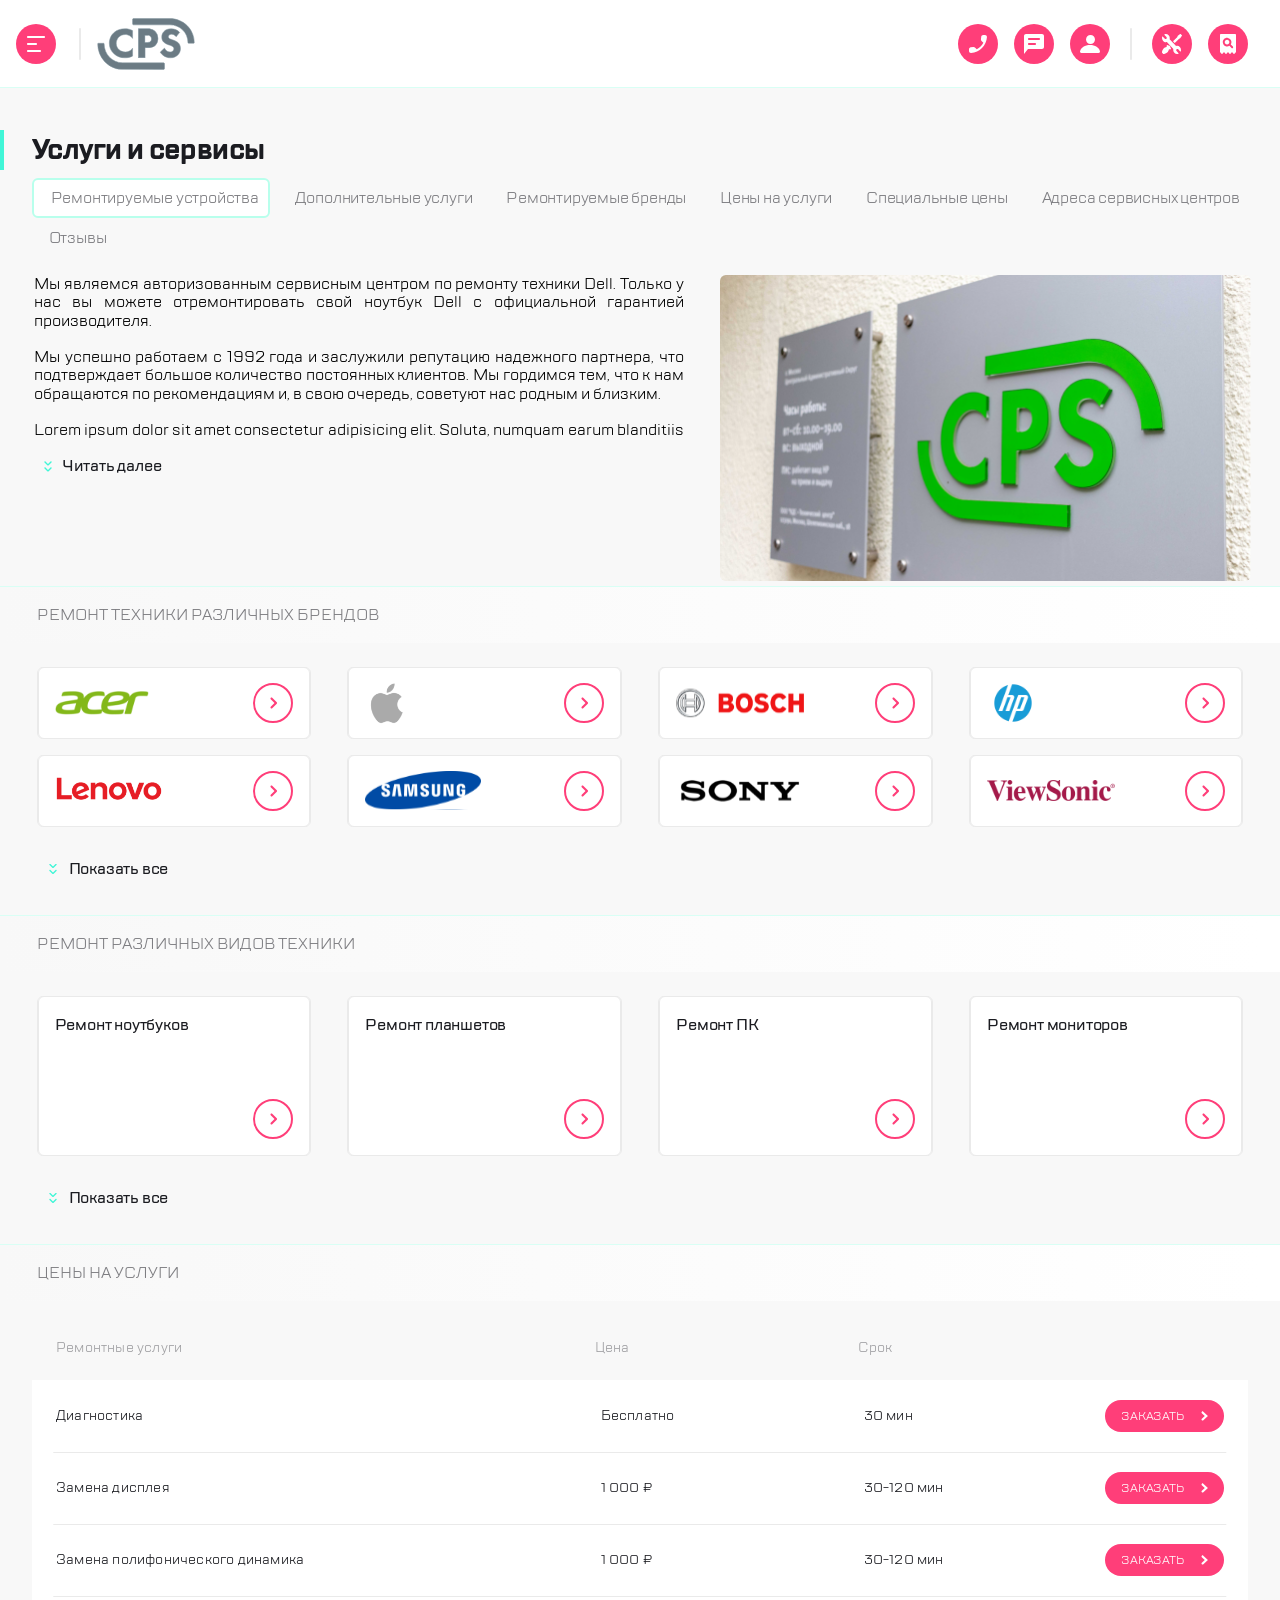
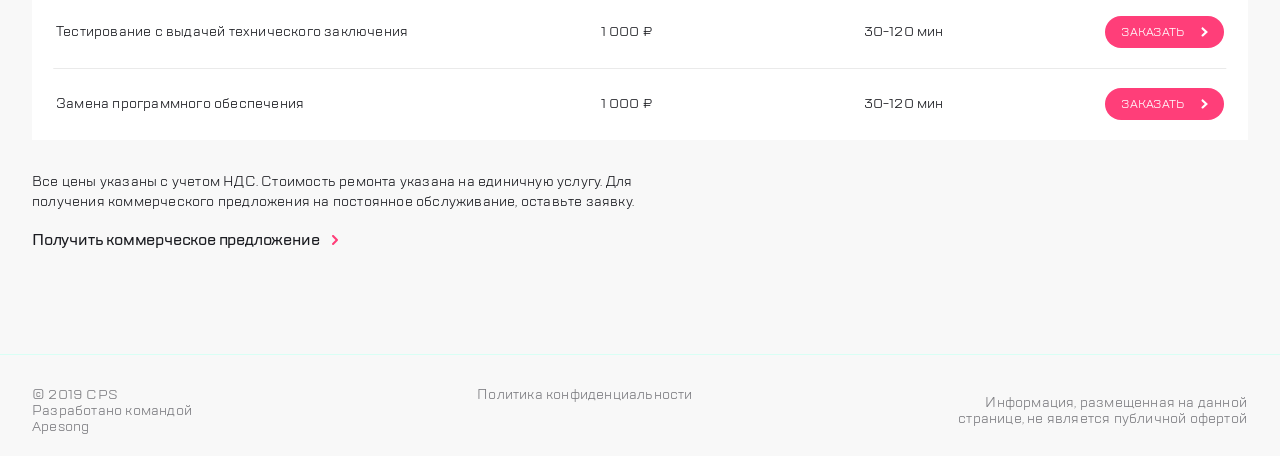
<file: index.html>
<!DOCTYPE html>
<html lang="ru">
  <head>
    <meta charset="UTF-8">
    <meta http-equiv="X-UA-Compatible" content="IE=edge">
    <meta name="viewport" content="width=device-width,initial-scale=1">
    <title>CPS</title>
  <link href="style.css" rel="stylesheet"></head>

  <body>
    <div class="wrapper wrapper-root">
      <header class="header">
        <div class="header__left-container">
          <button class="header__burger btn btn--pink">
            <img class="burger-svg" src="./img/all1.3/burger.svg" alt="">
          </button>

          <div class="header__logo">
            <a class="header__logo-link" href="#">
              <img class="logo-svg" src="./img/all1.3/logo.svg" alt="Logo of the company CPS"></a>
          </div>
        </div>

        <div class="header__right-container">
          <button class="btn-call btn btn--pink" type="button">
            <img class="call-svg" src="./img/all1.3/Call.svg" alt="Call us">
          </button>
          <button class="btn-chat btn btn--pink" type="button">
            <img class="chat-svg" src="./img/all1.3/Chat-2.svg" alt="Chat us">
          </button>
          <button class="btn-profile btn btn--pink" type="button">
            <img class="profile-svg" src="./img/all1.3/Profile.svg" alt="Profile">
          </button>

          <span class="btn btn-repair_show-hide-text">Оставить заявку</span>
          <button class="btn btn-repair btn--pink" type="button">
            <img class="repair-svg" src="./img/all1.3/repair.svg" alt="Repair">
          </button>

          <span class="btn-checkstatus_show-hide-text">Статус ремонта</span>
          <button class="btn btn-checkstatus btn--pink" type="button">
            <img class="checkstatus-svg" src="./img/all1.3/checkstatus.svg" alt="checkstatus">
          </button>
        </div>
      </header>
      
      <main class="main">
        <div class="main__title-container">
          <h1 class="main__title">Услуги и сервисы</h1>
          <div class="main__title-buttons">
            <button class="btn-repair btn-repair_show-hide btn--pink" type="button">
              
              <img class="repair-svg" src="./img/all1.3/repair.svg" alt="Repair">
            </button>
            <button class="btn-checkstatus btn-checkstatus_show-hide btn--pink" type="button">
              <img class="checkstatus-svg" src="./img/all1.3/checkstatus.svg" alt="checkstatus">
              
            </button>
          </div>
        </div>
        <nav class="menu">
          <ul class="menu__list">
            <li class="menu__list-item menu__list--active" autofocus>
              <a class="menu__link" href="#">Ремонтируемые устройства</a>
            </li>
            <li class="menu__list-item">
              <a class="menu__link" href="#">Дополнительные услуги</a>
            </li>
            <li class="menu__list-item">
              <a class="menu__link" href="#">Ремонтируемые бренды</a>
            </li>
            <li class="menu__list-item">
              <a class="menu__link" href="#">Цены на услуги</a>
            </li>
            <li class="menu__list-item">
              <a class="menu__link" href="#">Специальные цены</a>
            </li>
            <li class="menu__list-item">
              <a class="menu__link" href="#">Адреса сервисных центров</a>
            </li>
            <li class="menu__list-item">
              <a class="menu__link" href="#">Отзывы</a>
            </li>
          </ul>
        </nav>
        
        <section class="services about">
          <div class="about__text-container">
            <p class="about__text"><span class="about__text-item about__text-first">Мы являемся авторизованным сервисным центром по ремонту техники
                Dell. Только у нас вы можете отремонтировать свой ноутбук Dell с
                официальной гарантией производителя.</span><br><span class="about__text-item about__text-second">
                Мы успешно работаем с 1992 года и заслужили репутацию надежного
                партнера, что подтверждает большое количество постоянных
                клиентов. Мы гордимся тем, что к нам обращаются по рекомендациям
                и, в свою очередь, советуют нас родным и близким.</span><br>
              <span class="about__text-item about__text-thierd">
                Lorem ipsum dolor sit amet consectetur adipisicing elit. Soluta,
                numquam earum blanditiis fuga optio dolores voluptatibus veniam
                molestiae cupiditate cumque aperiam fugiat libero molestias quam
                voluptates itaque, nostrum incidunt assumenda.</span><br>
            </p>
            <button class="about__show-more-btn" type="button">
              Читать далее
            </button>
          </div>
          <div class="about__image-container">
            <img class="about__image" src="./img/all1.3/CPS-Photo.png" alt="CPS bord photo">
          </div>
        </section>
        
        <section class="services brands">
          <h2 class="services__title">Ремонт техники различных брендов</h2>

          <div class="services__brands">
            <div class="container container__menu brands__container swiper__brands">
              <ul class="services__menu brands__menu swiper-wrapper">
                <li class="services__element brands__element swiper-slide">
                  <button class="btn services__button" type="button">
                    <img class="services__svg" src="./img/brands1.5/acer.svg" alt="acer logo">
                    <img class="services__svg" src="./img/brands1.5/btn-go.svg" alt="button go-next">
                  </button>
                </li>

                <li class="services__element brands__element swiper-slide">
                  <button class="btn services__button" type="button">
                    <img class="services__svg" src="./img/brands1.5/apple.svg" alt="apple logo">
                    <img class="services__svg" src="./img/brands1.5/btn-go.svg" alt="button go-next">
                  </button>
                </li>

                <li class="services__element brands__element swiper-slide">
                  <button class="btn services__button" type="button">
                    <img class="services__svg" src="./img/brands1.5/bosch.svg" alt="bosch logo">
                    <img class="services__svg" src="./img/brands1.5/btn-go.svg" alt="button go-next">
                  </button>
                </li>

                <li class="services__element brands__element swiper-slide">
                  <button class="btn services__button" type="button">
                    <img class="services__svg" src="./img/brands1.5/hp.svg" alt="hp logo">
                    <img class="services__svg" src="./img/brands1.5/btn-go.svg" alt="button go-next">
                  </button>
                </li>

                <li class="services__element brands__element swiper-slide">
                  <button class="btn services__button" type="button">
                    <img class="services__svg" src="./img/brands1.5/lenovo.svg" alt="lenovo logo">
                    <img class="services__svg" src="./img/brands1.5/btn-go.svg" alt="button go-next">
                  </button>
                </li>

                <li class="services__element brands__element swiper-slide">
                  <button class="btn services__button" type="button">
                    <img class="services__svg" src="./img/brands1.5/samsung.svg" alt="samsung logo">
                    <img class="services__svg" src="./img/brands1.5/btn-go.svg" alt="button go-next">
                  </button>
                </li>

                <li class="services__element brands__element swiper-slide">
                  <button class="btn services__button" type="button">
                    <img class="services__svg" src="./img/brands1.5/sony.svg" alt="sony logo">
                    <img class="services__svg" src="./img/brands1.5/btn-go.svg" alt="button go-next">
                  </button>
                </li>

                <li class="services__element brands__element swiper-slide">
                  <button class="btn services__button" type="button">
                    <img class="services__svg" src="./img/brands1.5/view-sonic.svg" alt="view-sonic logo">
                    <img class="services__svg" src="./img/brands1.5/btn-go.svg" alt="button go-next">
                  </button>
                </li>

                <li class="services__element brands__element swiper-slide">
                  <button class="btn services__button" type="button">
                    <img class="services__svg" src="./img/brands1.5/acer.svg" alt="acer logo">
                    <img class="services__svg" src="./img/brands1.5/btn-go.svg" alt="button go-next">
                  </button>
                </li>

                <li class="services__element brands__element swiper-slide">
                  <button class="btn services__button" type="button">
                    <img class="services__svg" src="./img/brands1.5/apple.svg" alt="apple logo">
                    <img class="services__svg" src="./img/brands1.5/btn-go.svg" alt="button go-next">
                  </button>
                </li>

                <li class="services__element brands__element swiper-slide">
                  <button class="btn services__button" type="button">
                    <img class="services__svg" src="./img/brands1.5/bosch.svg" alt="bosch logo">
                    <img class="services__svg" src="./img/brands1.5/btn-go.svg" alt="button go-next">
                  </button>
                </li>
              </ul>
              <button class="services__show-more-btn btn" type="button">
                Показать все
              </button>
              <div class="swiper-pagination__brands"></div>
            </div>
          </div>
        </section>

        <section class="services types">
          <h2 class="services__title">Ремонт различных видов техники</h2>

          
          <div class="services__types">
            <div class="types__container container__menu swiper-types">
              <ul class="types__menu services__menu swiper-wrapper-types">
                <li class="types__element services__element swiper-slide-types">
                  <button class="btn services__button" type="button">
                    <p class="types__repair">Ремонт ноутбуков</p>
                    <img class="services__svg" src="./img/brands1.5/btn-go.svg" alt="button go-next">
                  </button>
                </li>

                <li class="types__element services__element swiper-slide-types">
                  <button class="btn services__button" type="button">
                    <p class="types__repair">Ремонт планшетов</p>
                    <img class="services__svg" src="./img/brands1.5/btn-go.svg" alt="button go-next">
                  </button>
                </li>

                <li class="types__element services__element swiper-slide-types">
                  <button class="btn services__button" type="button">
                    <p class="types__repair">Ремонт ПК</p>
                    <img class="services__svg" src="./img/brands1.5/btn-go.svg" alt="button go-next">
                  </button>
                </li>

                <li class="types__element services__element swiper-slide-types">
                  <button class="btn services__button" type="button">
                    <p class="types__repair">Ремонт мониторов</p>
                    <img class="services__svg" src="./img/brands1.5/btn-go.svg" alt="button go-next">
                  </button>
                </li>

                <li class="types__element services__element swiper-slide-types">
                  <button class="btn services__button" type="button">
                    <p class="types__repair">Ремонт телефонов</p>
                    <img class="services__svg" src="./img/brands1.5/btn-go.svg" alt="button go-next">
                  </button>
                </li>

                <li class="types__element services__element swiper-slide-types">
                  <button class="btn services__button" type="button">
                    <p class="types__repair">Ремонт смартфонов</p>
                    <img class="services__svg" src="./img/brands1.5/btn-go.svg" alt="button go-next">
                  </button>
                </li>

                <li class="types__element services__element swiper-slide-types">
                  <button class="btn services__button" type="button">
                    <p class="types__repair">Ремонт наушников</p>
                    <img class="services__svg" src="./img/brands1.5/btn-go.svg" alt="button go-next">
                  </button>
                </li>

                <li class="types__element services__element swiper-slide-types">
                  <button class="btn services__button" type="button">
                    <p class="types__repair">Ремонт ноутбуков</p>
                    <img class="services__svg" src="./img/brands1.5/btn-go.svg" alt="button go-next">
                  </button>
                </li>

                <li class="types__element services__element swiper-slide-types">
                  <button class="btn services__button" type="button">
                    <p class="types__repair">Ремонт ноутбуков</p>
                    <img class="services__svg" src="./img/brands1.5/btn-go.svg" alt="button go-next">
                  </button>
                </li>

                <li class="types__element services__element swiper-slide-types">
                  <button class="btn services__button" type="button">
                    <p class="types__repair">Ремонт ноутбуков</p>
                    <img class="services__svg" src="./img/brands1.5/btn-go.svg" alt="button go-next">
                  </button>
                </li>

                <li class="types__element services__element swiper-slide-types">
                  <button class="btn services__button" type="button">
                    <p class="types__repair">Ремонт ноутбуков</p>
                    <img class="services__svg" src="./img/brands1.5/btn-go.svg" alt="button go-next">
                  </button>
                </li>
              </ul>
              <button class="services__show-more-btn services__show-more-btn-types btn" type="button">
                Показать все
              </button>
              <div class="swiper-pagination__types"></div>
            </div>
          </div>
        </section>
        
        <section class="services prices">
          <h2 class="services__title">Цены на услуги</h2>
          <div class="prices__header">
            <span class="services__name">Ремонтные услуги</span>
            <span class="services__cost">Цена</span>
            <span class="services__term">Срок</span>
            <span class="services__empty-button"></span>
          </div>
          <div class="services__prices">
            <div class="prices__container container__menu swiper-prices">
              <ul class="prices__menu services__menu swiper-wrapper-prices">
                <li class="prices__element services__element swiper-slide-prices">
                  <span class="prices__name">Диагностика</span>
                  <span class="prices__cost">Бесплатно</span>
                  <span class="prices__term">30 мин</span>
                  <button class="btn services__button" type="button">Заказать
                    <img class="services__svg" src="./img/all1.6/whiteArrow.svg" alt="button go-next">
                  </button>
                </li>

                <li class="prices__element services__element swiper-slide-prices">
                  <span class="prices__name">Замена дисплея</span>
                  <span class="prices__cost">1 000 ₽</span>
                  <span class="prices__term">30-120 мин</span>
                  <button class="btn services__button" type="button">Заказать
                    <img class="services__svg" src="./img/all1.6/whiteArrow.svg" alt="button go-next">
                  </button>
                </li>

                <li class="prices__element services__element swiper-slide-prices">
                  <span class="prices__name">Замена полифонического динамика</span>
                  <span class="prices__cost">1 000 ₽</span>
                  <span class="prices__term">30-120 мин</span>
                  <button class="btn services__button" type="button">Заказать
                    <img class="services__svg" src="./img/all1.6/whiteArrow.svg" alt="button go-next">
                  </button>
                </li>

                <li class="prices__element services__element swiper-slide-prices">
                  <span class="prices__name">Тестирование с выдачей технического заключения</span>
                  <span class="prices__cost">1 000 ₽</span>
                  <span class="prices__term">30-120 мин</span>
                  <button class="btn services__button" type="button">Заказать
                    <img class="services__svg" src="./img/all1.6/whiteArrow.svg" alt="button go-next">
                  </button>
                </li>

                <li class="prices__element services__element swiper-slide-prices">
                  <span class="prices__name">Замена программного обеспечения</span>
                  <span class="prices__cost">1 000 ₽</span>
                  <span class="prices__term">30-120 мин</span>
                  <button class="btn services__button" type="button">Заказать
                    <img class="services__svg" src="./img/all1.6/whiteArrow.svg" alt="button go-next">
                  </button>
                </li>
              </ul>

              <div class="swiper-pagination__prices"></div>
            </div>
          </div>
        </section>
        <section class="services proposal">
          
          <div class="services__proposal">
            <p class="servises__proposal-text">
              Все цены указаны с учетом НДС. Стоимость ремонта указана на
              единичную услугу. Для получения коммерческого предложения на
              постоянное обслуживание, оставьте заявку.
            </p>
            <button class="btn services__proposal-button" type="button">Получить коммерческое предложение
              <img class="services__proposal-svg" src="./img/all1.6/proposalArrow.svg" alt="button proposal">
            </button>
          </div>
        </section>
      </main>
      <footer class="footer">
        <p class="footer__item copyright">© 2019 CPS <br>
          Разработано командой Apesong</p>
        <p class="footer__item confidential-politics">Политика конфиденциальности</p>
        <p class="footer__item not-oferta">Информация, размещенная на данной странице, не является публичной
          офертой</p>
      </footer>
      
      <div class="aside__container aside__container--hidden">
        <div class="aside-menu aside-menu--hidden">
          <div class="aside-menu__header">
            <button class="aside-menu__btn aside-menu__btn-cross btn--pink" type="button">
              <img class="aside-menu__btn-close--rotate" src="./img/all1.4/cross.svg">
            </button>
            <a class="aside-menu__logo"><img class="aside-menu__logo--link" src="./img/all1.4/logo.svg" alt="Logo CPS"></a>
            <button class="aside-menu__btn aside-menu__btn-serch btn--pink" type="button">
              <img class="aside-menu__btn-search--search" src="./img/all1.4/search.svg">
            </button>
          </div>
          <nav class="aside-menu__navigation navigation">
            <ul class="navigation__list">
              <li class="navigation__item navigation__item--active">
                <a class="navigation__link" href="#">Ремонт техники</a>
              </li>
              <li class="navigation__item">
                <a class="navigation__link" href="#">Услуги и сервисы</a>
              </li>
              <li class="navigation__item">
                <a class="navigation__link" href="#">Корпоративным клиентам</a>
              </li>
              <li class="navigation__item">
                <a class="navigation__link" href="#">Продавцам техники</a>
              </li>
              <li class="navigation__item">
                <a class="navigation__link" href="#">Партнерам</a>
              </li>
              <li class="navigation__item">
                <a class="navigation__link" href="#">Производителям</a>
              </li>
              <li class="navigation__item">
                <a class="navigation__link" href="#">Наши сервисные центры</a>
              </li>
              <li class="navigation__item">
                <a class="navigation__link" href="#">Контакты</a>
              </li>
            </ul>
          </nav>
          <div class="aside-menu__footer">
            <div class="footer__menu">
              <button class="footer__btn btn-call btn--pink" type="button">
                <img class="footer__btn-call--call" src="./img/all1.4/Call.svg">
              </button>
              <button class="footer__btn btn--pink btn-chat" type="button">
                <img class="footer__btn-chat--chat" src="./img/all1.4/Chat-2.svg">
              </button>
              <button class="footer__btn btn--pink" type="button">
                <img class="footer__btn-profile--profile" src="./img/all1.4/Profile.svg">
              </button>
            </div>
            <div class="footer__contacts">
              <a class="footer__contacts-email" href="mailto:mail@cps.com">mail@cps.com</a>
              <a class="footer__contacts-phone" href="tel:+78008908900">8 800 890 8900</a>
            </div>
            <nav class="footer__menu-lang">
              <div class="footer__lang-btn footer__lang-btn--RU">
                <input class="lang__input" type="radio" name="lang" id="lang-RU" checked="checked">
                <label for="lang-RU">RU</label>
              </div>
              <div class="footer__lang-btn footer__lang-btn--EN">
                <input class="lang__input" type="radio" name="lang" id="lang-EN">
                <label for="lang-EN">EN</label>
              </div>
              <div class="footer__lang-btn footer__lang-btn--CH">
                <input class="lang__input" type="radio" name="lang" id="lang-CH">
                <label for="lang-CH">CH</label>
              </div>
            </nav>
          </div>
        </div>
      </div>

      
      
    </div>
    <div class="modal">
      <div class="modal-feedback__container modal-feedback__container--hide">
        <div class="modal-feedback__form-container modal-feedback--hide">
          <h2 class="modal-feedback__header">Обратная связь</h2>
          <button class="aside-menu__btn aside-menu__btn-cross btn--pink" type="button">
            <img class="aside-menu__btn-close--rotate" src="./img/all1.4/cross.svg">
          </button>
          <form class="modal-feedback__form" action="@" method="post">
            <input class="modal-feedback__user-name modal-feedback__input" type="text" name="userName" value="Имя"><br>
            <input class="modal-feedback__user-phone modal-feedback__input" type="text" name="userPhone" value="Телефон"><br>
            <input class="modal-feedback__user-email modal-feedback__input" type="text" name="email" value="Электронная почта"><br>
            <textarea class="modal-feedback__message modal-feedback__input" name="message" id="modal__feedback--message" cols="30" rows="10">
Сообщение</textarea><br>
            <span class="modal-feedback__contract modal-feedback__input">Нажимая “отправить”, вы даете согласие на
              <a class="modal-feedback__link" href="@">обработку персональных данных</a>
              и соглашаетесь с нашей
              <a class="modal-feedback__link" href="@">политикой конфиденциальности</a></span>
            <input class="submit__button submit__svg" type="submit" value="Отправить">
          </form>
        </div>
      </div>
      
      <div class="modal-call__container modal-call__container--hide">
        <div class="modal-call__form-container modal-call--hide">
          <h2 class="modal-call__header">Заказать звонок</h2>
          <button class="aside-menu__btn aside-menu__btn-cross btn--pink" type="button">
            <img class="aside-menu__btn-close--rotate" src="./img/all1.4/cross.svg">
          </button>
          <form class="modal-call__form" action="@" method="post">
            <input class="modal-call__user-phone modal-call__input" type="text" name="userPhone" value="Телефон"><br>

            <span class="modal-call__contract modal-call__input">Нажимая “отправить”, вы даете согласие на
              <a class="modal-call__link" href="@">обработку персональных данных</a>
              и соглашаетесь с нашей
              <a class="modal-call__link" href="@">политикой конфиденциальности</a></span>
            <input class="submit__button submit__svg" type="submit" value="Отправить">
          </form>
        </div>
      </div>
      
    </div>
    <div class="modal__feedback modal__feedback--hide"></div>
  <script type="text/javascript" src="./js/bundle.js"></script></body>
</html>
</file>
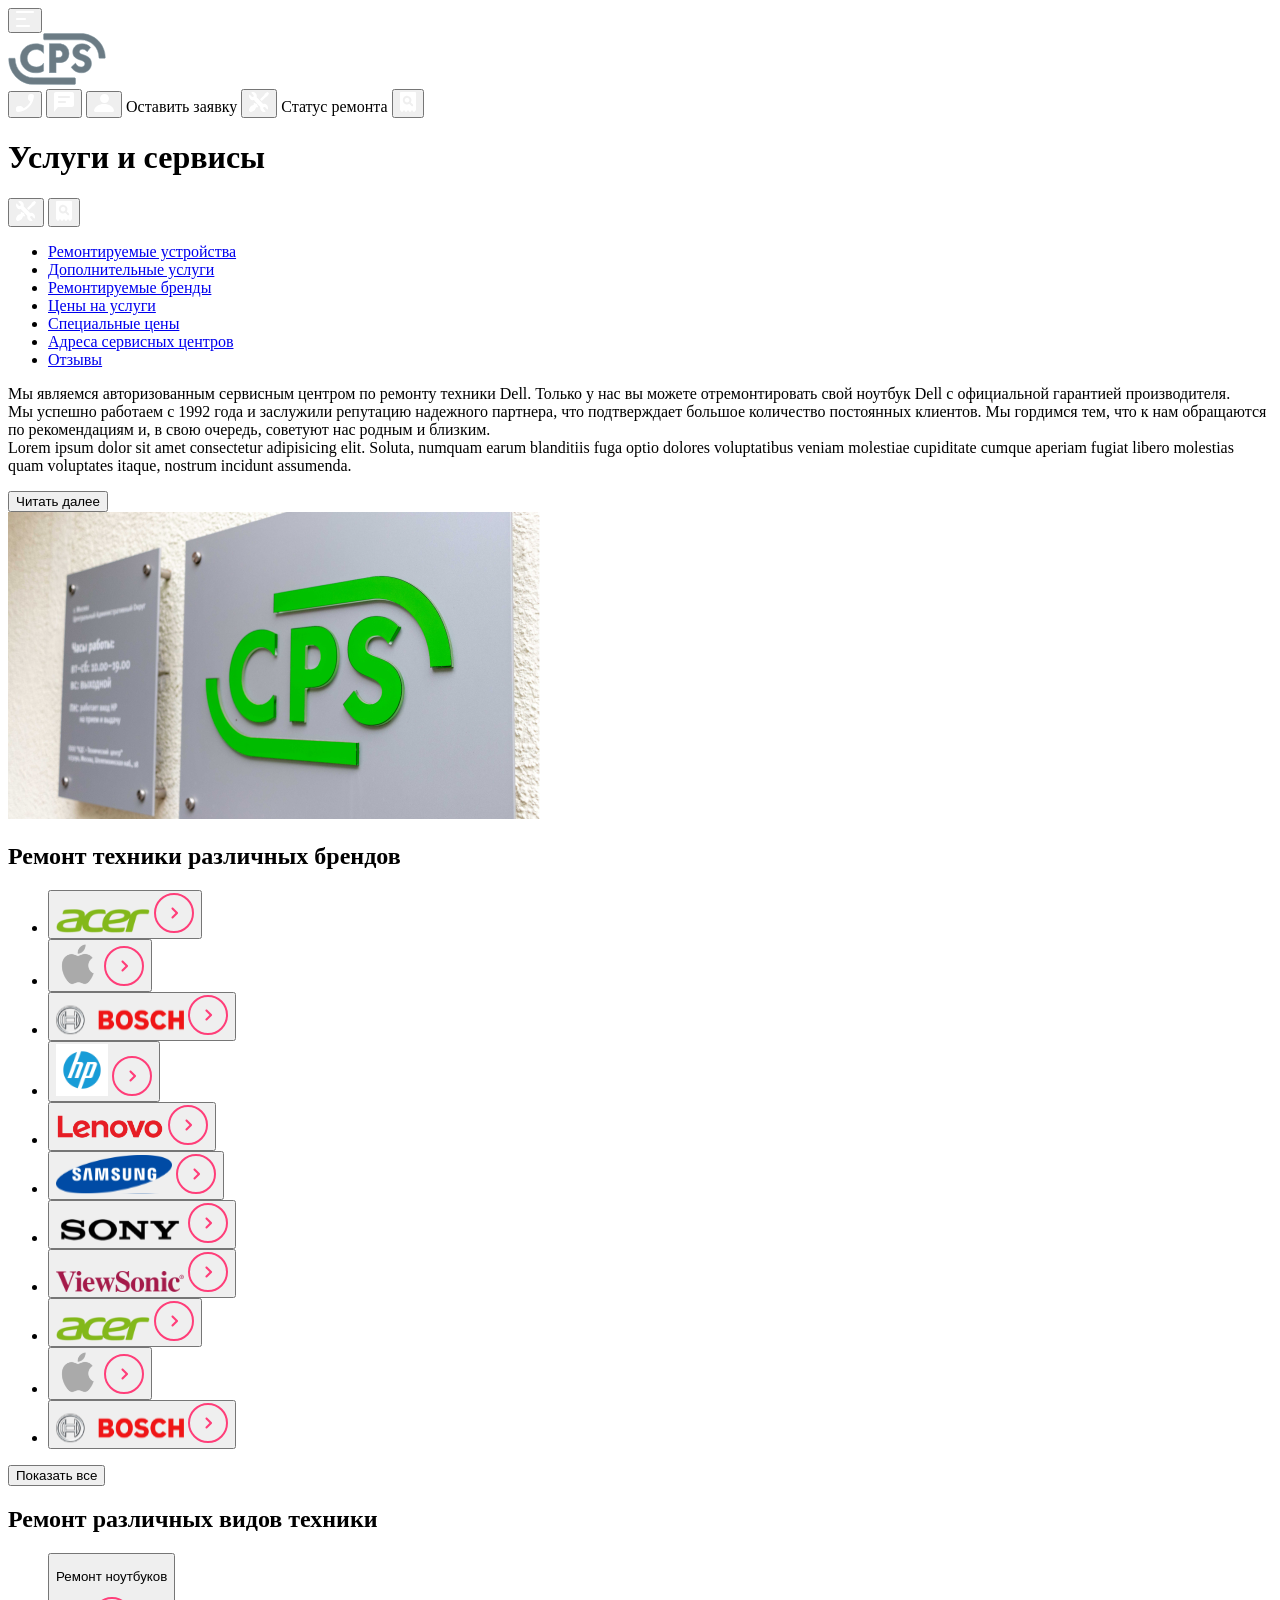
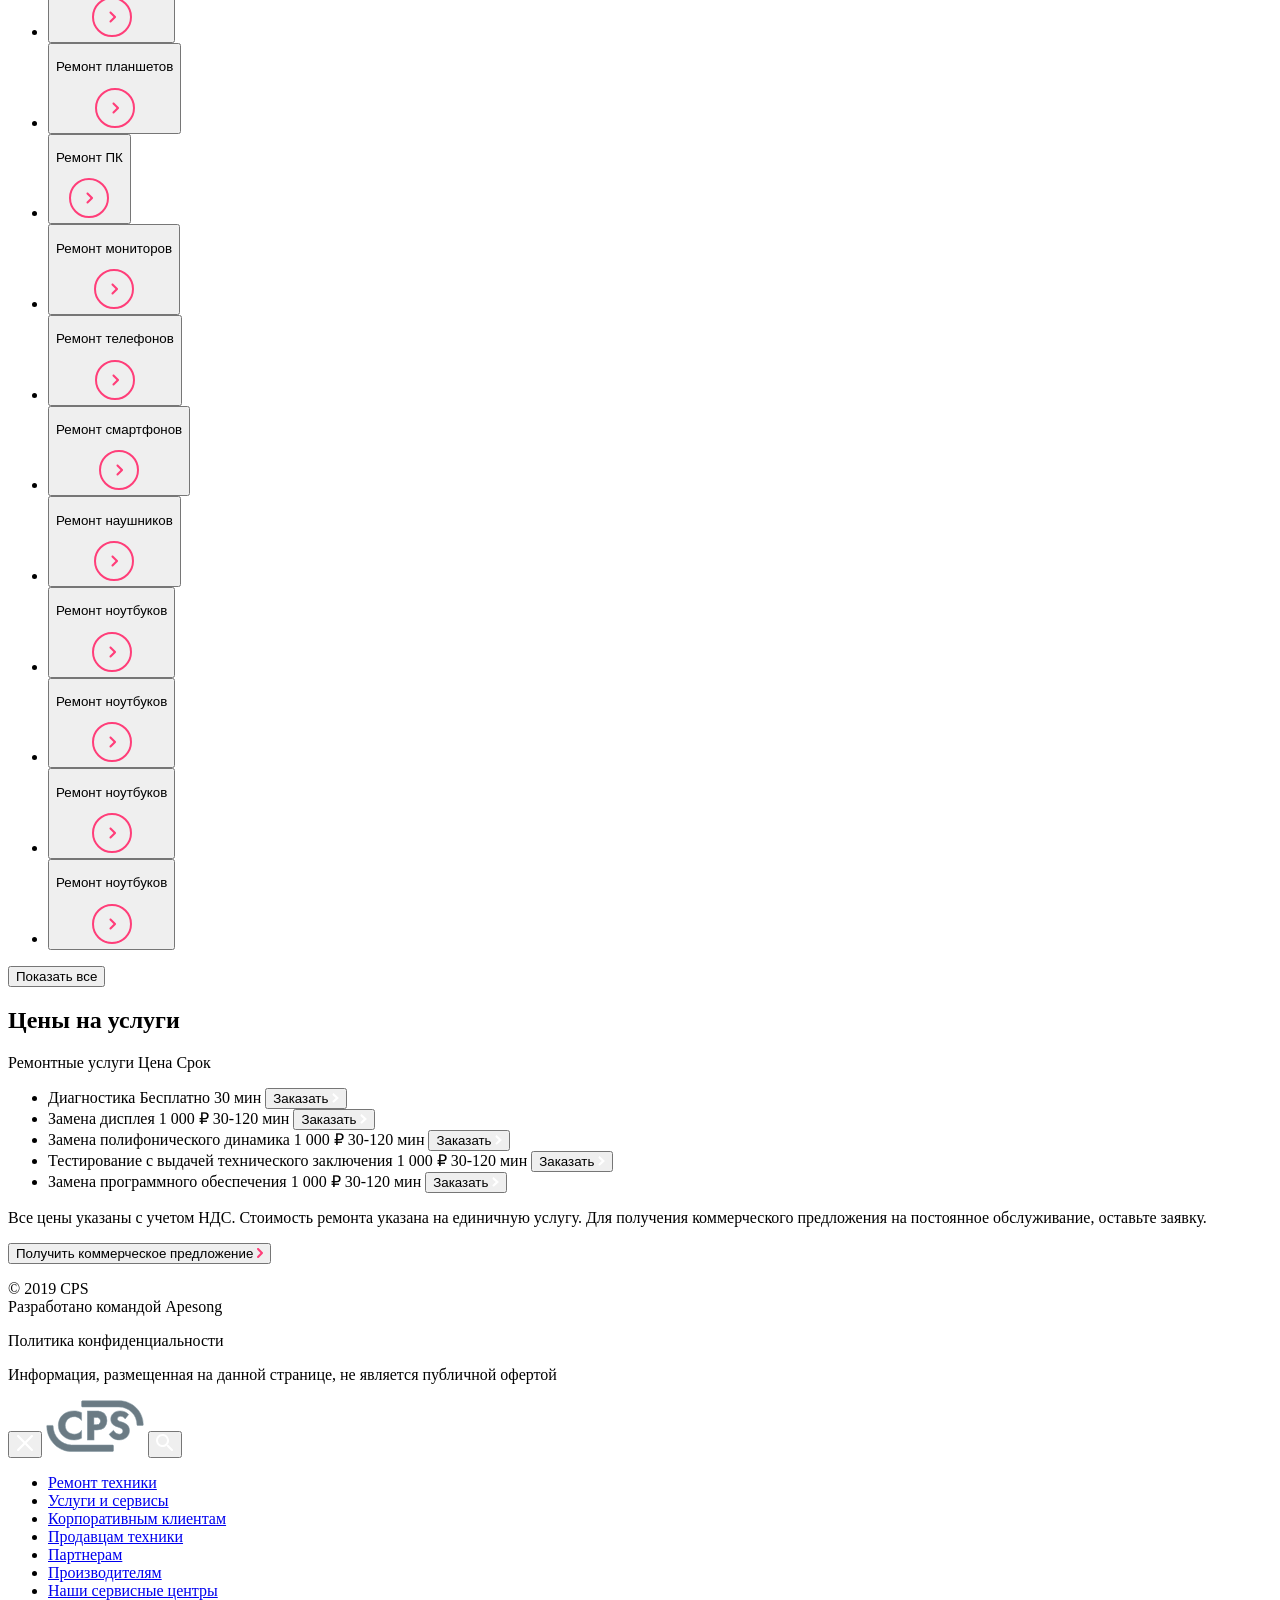
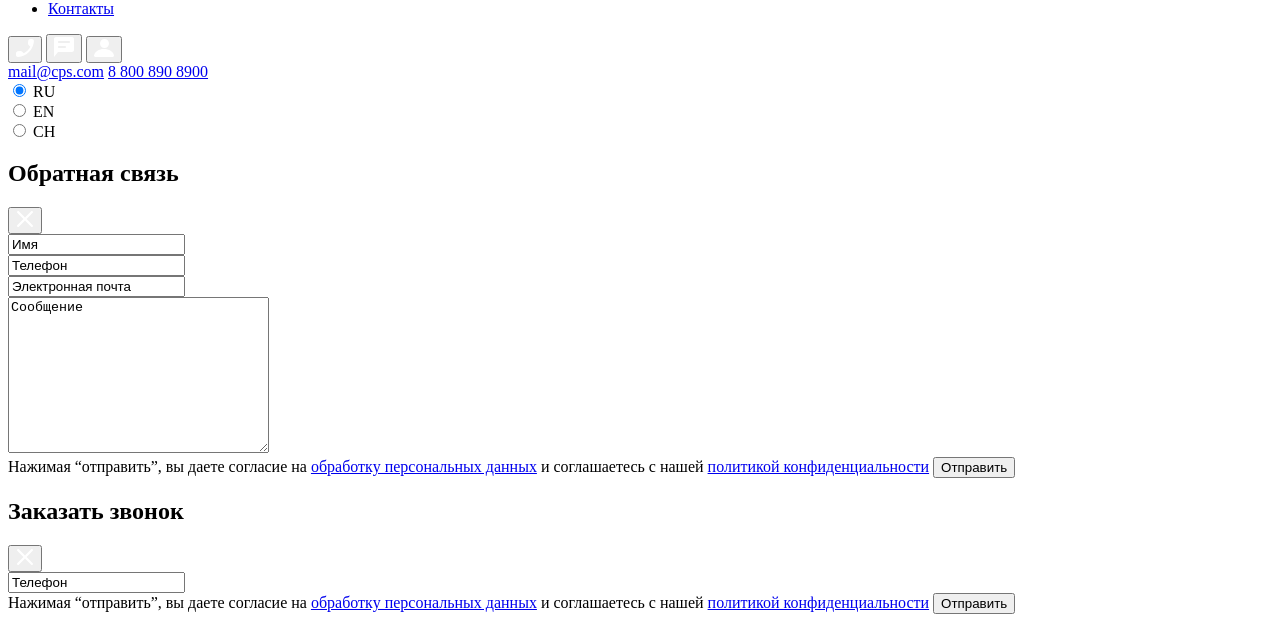
<file: src/index.html>
<!DOCTYPE html>
<html lang="ru">
  <head>
    <meta charset="UTF-8" />
    <meta http-equiv="X-UA-Compatible" content="IE=edge" />
    <meta name="viewport" content="width=device-width, initial-scale=1.0" />
    <title>CPS</title>
  </head>

  <body>
    <div class="wrapper wrapper-root">
      <header class="header">
        <div class="header__left-container">
          <button class="header__burger btn btn--pink">
            <img class="burger-svg" src="./img/all1.3/burger.svg" alt="" />
          </button>

          <div class="header__logo">
            <a class="header__logo-link" href="#">
              <img
                class="logo-svg"
                src="./img/all1.3/logo.svg"
                alt="Logo of the company CPS"
            /></a>
          </div>
        </div>

        <div class="header__right-container">
          <button class="btn-call btn btn--pink" type="button">
            <img class="call-svg" src="./img/all1.3/Call.svg" alt="Call us" />
          </button>
          <button class="btn-chat btn btn--pink" type="button">
            <img class="chat-svg" src="./img/all1.3/Chat-2.svg" alt="Chat us" />
          </button>
          <button class="btn-profile btn btn--pink" type="button">
            <img
              class="profile-svg"
              src="./img/all1.3/Profile.svg"
              alt="Profile"
            />
          </button>

          <span class="btn btn-repair_show-hide-text">Оставить заявку</span>
          <button class="btn btn-repair btn--pink" type="button">
            <img
              class="repair-svg"
              src="./img/all1.3/repair.svg"
              alt="Repair"
            />
          </button>

          <span class="btn-checkstatus_show-hide-text">Статус ремонта</span>
          <button class="btn btn-checkstatus btn--pink" type="button">
            <img
              class="checkstatus-svg"
              src="./img/all1.3/checkstatus.svg"
              alt="checkstatus"
            />
          </button>
        </div>
      </header>
      <!-- main -->
      <main class="main">
        <div class="main__title-container">
          <h1 class="main__title">Услуги и сервисы</h1>
          <div class="main__title-buttons">
            <button
              class="btn-repair btn-repair_show-hide btn--pink"
              type="button"
            >
              <!-- <span class="btn-repair_show-hide-text">Оставить заявку</span> -->
              <img
                class="repair-svg"
                src="./img/all1.3/repair.svg"
                alt="Repair"
              />
            </button>
            <button
              class="btn-checkstatus btn-checkstatus_show-hide btn--pink"
              type="button"
            >
              <img
                class="checkstatus-svg"
                src="./img/all1.3/checkstatus.svg"
                alt="checkstatus"
              />
              <!-- <span class="btn-checkstatus_show-hide-text">Статус ремонта</span> -->
            </button>
          </div>
        </div>
        <nav class="menu">
          <ul class="menu__list">
            <li class="menu__list-item menu__list--active" autofocus>
              <a class="menu__link" href="#">Ремонтируемые устройства</a>
            </li>
            <li class="menu__list-item">
              <a class="menu__link" href="#">Дополнительные услуги</a>
            </li>
            <li class="menu__list-item">
              <a class="menu__link" href="#">Ремонтируемые бренды</a>
            </li>
            <li class="menu__list-item">
              <a class="menu__link" href="#">Цены на услуги</a>
            </li>
            <li class="menu__list-item">
              <a class="menu__link" href="#">Специальные цены</a>
            </li>
            <li class="menu__list-item">
              <a class="menu__link" href="#">Адреса сервисных центров</a>
            </li>
            <li class="menu__list-item">
              <a class="menu__link" href="#">Отзывы</a>
            </li>
          </ul>
        </nav>
        <!-- начинаются sections -->
        <section class="services about">
          <div class="about__text-container">
            <p class="about__text"
              ><span class="about__text-item about__text-first"
                >Мы являемся авторизованным сервисным центром по ремонту техники
                Dell. Только у нас вы можете отремонтировать свой ноутбук Dell с
                официальной гарантией производителя.</span
              ><br /><span class="about__text-item about__text-second">
                Мы успешно работаем с 1992 года и заслужили репутацию надежного
                партнера, что подтверждает большое количество постоянных
                клиентов. Мы гордимся тем, что к нам обращаются по рекомендациям
                и, в свою очередь, советуют нас родным и близким.</span
              ><br />
              <span class="about__text-item about__text-thierd">
                Lorem ipsum dolor sit amet consectetur adipisicing elit. Soluta,
                numquam earum blanditiis fuga optio dolores voluptatibus veniam
                molestiae cupiditate cumque aperiam fugiat libero molestias quam
                voluptates itaque, nostrum incidunt assumenda.</span
              ><br />
            </p>
            <button class="about__show-more-btn" type="button">
              Читать далее
            </button>
          </div>
          <div class="about__image-container">
            <img
              class="about__image"
              src="./img/all1.3/CPS-Photo.png"
              alt="CPS bord photo"
            />
          </div>
        </section>
        <!-- средний блок - продолжение sections (1.5) -->
        <section class="services brands">
          <h2 class="services__title">Ремонт техники различных брендов</h2>

          <div class="services__brands">
            <div
              class="container container__menu brands__container swiper__brands"
            >
              <ul class="services__menu brands__menu swiper-wrapper">
                <li class="services__element brands__element swiper-slide">
                  <button class="btn services__button" type="button">
                    <img
                      class="services__svg"
                      src="./img/brands1.5/acer.svg"
                      alt="acer logo"
                    />
                    <img
                      class="services__svg"
                      src="./img/brands1.5/btn-go.svg"
                      alt="button go-next"
                    />
                  </button>
                </li>

                <li class="services__element brands__element swiper-slide">
                  <button class="btn services__button" type="button">
                    <img
                      class="services__svg"
                      src="./img/brands1.5/apple.svg"
                      alt="apple logo"
                    />
                    <img
                      class="services__svg"
                      src="./img/brands1.5/btn-go.svg"
                      alt="button go-next"
                    />
                  </button>
                </li>

                <li class="services__element brands__element swiper-slide">
                  <button class="btn services__button" type="button">
                    <img
                      class="services__svg"
                      src="./img/brands1.5/bosch.svg"
                      alt="bosch logo"
                    />
                    <img
                      class="services__svg"
                      src="./img/brands1.5/btn-go.svg"
                      alt="button go-next"
                    />
                  </button>
                </li>

                <li class="services__element brands__element swiper-slide">
                  <button class="btn services__button" type="button">
                    <img
                      class="services__svg"
                      src="./img/brands1.5/hp.svg"
                      alt="hp logo"
                    />
                    <img
                      class="services__svg"
                      src="./img/brands1.5/btn-go.svg"
                      alt="button go-next"
                    />
                  </button>
                </li>

                <li class="services__element brands__element swiper-slide">
                  <button class="btn services__button" type="button">
                    <img
                      class="services__svg"
                      src="./img/brands1.5/lenovo.svg"
                      alt="lenovo logo"
                    />
                    <img
                      class="services__svg"
                      src="./img/brands1.5/btn-go.svg"
                      alt="button go-next"
                    />
                  </button>
                </li>

                <li class="services__element brands__element swiper-slide">
                  <button class="btn services__button" type="button">
                    <img
                      class="services__svg"
                      src="./img/brands1.5/samsung.svg"
                      alt="samsung logo"
                    />
                    <img
                      class="services__svg"
                      src="./img/brands1.5/btn-go.svg"
                      alt="button go-next"
                    />
                  </button>
                </li>

                <li class="services__element brands__element swiper-slide">
                  <button class="btn services__button" type="button">
                    <img
                      class="services__svg"
                      src="./img/brands1.5/sony.svg"
                      alt="sony logo"
                    />
                    <img
                      class="services__svg"
                      src="./img/brands1.5/btn-go.svg"
                      alt="button go-next"
                    />
                  </button>
                </li>

                <li class="services__element brands__element swiper-slide">
                  <button class="btn services__button" type="button">
                    <img
                      class="services__svg"
                      src="./img/brands1.5/view-sonic.svg"
                      alt="view-sonic logo"
                    />
                    <img
                      class="services__svg"
                      src="./img/brands1.5/btn-go.svg"
                      alt="button go-next"
                    />
                  </button>
                </li>

                <li class="services__element brands__element swiper-slide">
                  <button class="btn services__button" type="button">
                    <img
                      class="services__svg"
                      src="./img/brands1.5/acer.svg"
                      alt="acer logo"
                    />
                    <img
                      class="services__svg"
                      src="./img/brands1.5/btn-go.svg"
                      alt="button go-next"
                    />
                  </button>
                </li>

                <li class="services__element brands__element swiper-slide">
                  <button class="btn services__button" type="button">
                    <img
                      class="services__svg"
                      src="./img/brands1.5/apple.svg"
                      alt="apple logo"
                    />
                    <img
                      class="services__svg"
                      src="./img/brands1.5/btn-go.svg"
                      alt="button go-next"
                    />
                  </button>
                </li>

                <li class="services__element brands__element swiper-slide">
                  <button class="btn services__button" type="button">
                    <img
                      class="services__svg"
                      src="./img/brands1.5/bosch.svg"
                      alt="bosch logo"
                    />
                    <img
                      class="services__svg"
                      src="./img/brands1.5/btn-go.svg"
                      alt="button go-next"
                    />
                  </button>
                </li>
              </ul>
              <button class="services__show-more-btn btn" type="button">
                Показать все
              </button>
              <div class="swiper-pagination__brands"></div>
            </div>
          </div>
        </section>

        <section class="services types">
          <h2 class="services__title">Ремонт различных видов техники</h2>

          <!-- вторая секция -->
          <div class="services__types">
            <div class="types__container container__menu swiper-types">
              <ul class="types__menu services__menu swiper-wrapper-types">
                <li class="types__element services__element swiper-slide-types">
                  <button class="btn services__button" type="button">
                    <p class="types__repair">Ремонт ноутбуков</p>
                    <img
                      class="services__svg"
                      src="./img/brands1.5/btn-go.svg"
                      alt="button go-next"
                    />
                  </button>
                </li>

                <li class="types__element services__element swiper-slide-types">
                  <button class="btn services__button" type="button">
                    <p class="types__repair">Ремонт планшетов</p>
                    <img
                      class="services__svg"
                      src="./img/brands1.5/btn-go.svg"
                      alt="button go-next"
                    />
                  </button>
                </li>

                <li class="types__element services__element swiper-slide-types">
                  <button class="btn services__button" type="button">
                    <p class="types__repair">Ремонт ПК</p>
                    <img
                      class="services__svg"
                      src="./img/brands1.5/btn-go.svg"
                      alt="button go-next"
                    />
                  </button>
                </li>

                <li class="types__element services__element swiper-slide-types">
                  <button class="btn services__button" type="button">
                    <p class="types__repair">Ремонт мониторов</p>
                    <img
                      class="services__svg"
                      src="./img/brands1.5/btn-go.svg"
                      alt="button go-next"
                    />
                  </button>
                </li>

                <li class="types__element services__element swiper-slide-types">
                  <button class="btn services__button" type="button">
                    <p class="types__repair">Ремонт телефонов</p>
                    <img
                      class="services__svg"
                      src="./img/brands1.5/btn-go.svg"
                      alt="button go-next"
                    />
                  </button>
                </li>

                <li class="types__element services__element swiper-slide-types">
                  <button class="btn services__button" type="button">
                    <p class="types__repair">Ремонт смартфонов</p>
                    <img
                      class="services__svg"
                      src="./img/brands1.5/btn-go.svg"
                      alt="button go-next"
                    />
                  </button>
                </li>

                <li class="types__element services__element swiper-slide-types">
                  <button class="btn services__button" type="button">
                    <p class="types__repair">Ремонт наушников</p>
                    <img
                      class="services__svg"
                      src="./img/brands1.5/btn-go.svg"
                      alt="button go-next"
                    />
                  </button>
                </li>

                <li class="types__element services__element swiper-slide-types">
                  <button class="btn services__button" type="button">
                    <p class="types__repair">Ремонт ноутбуков</p>
                    <img
                      class="services__svg"
                      src="./img/brands1.5/btn-go.svg"
                      alt="button go-next"
                    />
                  </button>
                </li>

                <li class="types__element services__element swiper-slide-types">
                  <button class="btn services__button" type="button">
                    <p class="types__repair">Ремонт ноутбуков</p>
                    <img
                      class="services__svg"
                      src="./img/brands1.5/btn-go.svg"
                      alt="button go-next"
                    />
                  </button>
                </li>

                <li class="types__element services__element swiper-slide-types">
                  <button class="btn services__button" type="button">
                    <p class="types__repair">Ремонт ноутбуков</p>
                    <img
                      class="services__svg"
                      src="./img/brands1.5/btn-go.svg"
                      alt="button go-next"
                    />
                  </button>
                </li>

                <li class="types__element services__element swiper-slide-types">
                  <button class="btn services__button" type="button">
                    <p class="types__repair">Ремонт ноутбуков</p>
                    <img
                      class="services__svg"
                      src="./img/brands1.5/btn-go.svg"
                      alt="button go-next"
                    />
                  </button>
                </li>
              </ul>
              <button
                class="services__show-more-btn services__show-more-btn-types btn"
                type="button"
              >
                Показать все
              </button>
              <div class="swiper-pagination__types"></div>
            </div>
          </div>
        </section>
        <!-- prices  -->
        <section class="services prices">
          <h2 class="services__title">Цены на услуги</h2>
          <div class="prices__header">
            <span class="services__name">Ремонтные услуги</span>
            <span class="services__cost">Цена</span>
            <span class="services__term">Срок</span>
            <span class="services__empty-button"></span>
          </div>
          <div class="services__prices">
            <div class="prices__container container__menu swiper-prices">
              <ul class="prices__menu services__menu swiper-wrapper-prices">
                <li
                  class="prices__element services__element swiper-slide-prices"
                >
                  <span class="prices__name">Диагностика</span>
                  <span class="prices__cost">Бесплатно</span>
                  <span class="prices__term">30 мин</span>
                  <button class="btn services__button" type="button"
                    >Заказать
                    <img
                      class="services__svg"
                      src="./img/all1.6/whiteArrow.svg"
                      alt="button go-next"
                    />
                  </button>
                </li>

                <li
                  class="prices__element services__element swiper-slide-prices"
                >
                  <span class="prices__name">Замена дисплея</span>
                  <span class="prices__cost">1 000 ₽</span>
                  <span class="prices__term">30-120 мин</span>
                  <button class="btn services__button" type="button"
                    >Заказать
                    <img
                      class="services__svg"
                      src="./img/all1.6/whiteArrow.svg"
                      alt="button go-next"
                    />
                  </button>
                </li>

                <li
                  class="prices__element services__element swiper-slide-prices"
                >
                  <span class="prices__name"
                    >Замена полифонического динамика</span
                  >
                  <span class="prices__cost">1 000 ₽</span>
                  <span class="prices__term">30-120 мин</span>
                  <button class="btn services__button" type="button"
                    >Заказать
                    <img
                      class="services__svg"
                      src="./img/all1.6/whiteArrow.svg"
                      alt="button go-next"
                    />
                  </button>
                </li>

                <li
                  class="prices__element services__element swiper-slide-prices"
                >
                  <span class="prices__name"
                    >Тестирование с выдачей технического заключения</span
                  >
                  <span class="prices__cost">1 000 ₽</span>
                  <span class="prices__term">30-120 мин</span>
                  <button class="btn services__button" type="button"
                    >Заказать
                    <img
                      class="services__svg"
                      src="./img/all1.6/whiteArrow.svg"
                      alt="button go-next"
                    />
                  </button>
                </li>

                <li
                  class="prices__element services__element swiper-slide-prices"
                >
                  <span class="prices__name"
                    >Замена программного обеспечения</span
                  >
                  <span class="prices__cost">1 000 ₽</span>
                  <span class="prices__term">30-120 мин</span>
                  <button class="btn services__button" type="button"
                    >Заказать
                    <img
                      class="services__svg"
                      src="./img/all1.6/whiteArrow.svg"
                      alt="button go-next"
                    />
                  </button>
                </li>
              </ul>

              <div class="swiper-pagination__prices"></div>
            </div>
          </div>
        </section>
        <section class="services proposal">
          <!-- prices  -->
          <div class="services__proposal">
            <p class="servises__proposal-text">
              Все цены указаны с учетом НДС. Стоимость ремонта указана на
              единичную услугу. Для получения коммерческого предложения на
              постоянное обслуживание, оставьте заявку.
            </p>
            <button class="btn services__proposal-button" type="button"
              >Получить коммерческое предложение
              <img
                class="services__proposal-svg"
                src="./img/all1.6/proposalArrow.svg"
                alt="button proposal"
              />
            </button>
          </div>
        </section>
      </main>
      <footer class="footer">
        <p class="footer__item copyright"
          >© 2019 CPS <br />
          Разработано командой Apesong</p
        >
        <p class="footer__item confidential-politics"
          >Политика конфиденциальности</p
        >
        <p class="footer__item not-oferta"
          >Информация, размещенная на данной странице, не является публичной
          офертой</p
        >
      </footer>
      <!-- aside -->
      <div class="aside__container aside__container--hidden">
        <div class="aside-menu aside-menu--hidden">
          <div class="aside-menu__header">
            <button
              class="aside-menu__btn aside-menu__btn-cross btn--pink"
              type="button"
            >
              <img
                class="aside-menu__btn-close--rotate"
                src="./img/all1.4/cross.svg"
              />
            </button>
            <a class="aside-menu__logo"
              ><img
                class="aside-menu__logo--link"
                src="./img/all1.4/logo.svg"
                alt="Logo CPS"
            /></a>
            <button
              class="aside-menu__btn aside-menu__btn-serch btn--pink"
              type="button"
            >
              <img
                class="aside-menu__btn-search--search"
                src="./img/all1.4/search.svg"
              />
            </button>
          </div>
          <nav class="aside-menu__navigation navigation">
            <ul class="navigation__list">
              <li class="navigation__item navigation__item--active">
                <a class="navigation__link" href="#">Ремонт техники</a>
              </li>
              <li class="navigation__item">
                <a class="navigation__link" href="#">Услуги и сервисы</a>
              </li>
              <li class="navigation__item">
                <a class="navigation__link" href="#">Корпоративным клиентам</a>
              </li>
              <li class="navigation__item">
                <a class="navigation__link" href="#">Продавцам техники</a>
              </li>
              <li class="navigation__item">
                <a class="navigation__link" href="#">Партнерам</a>
              </li>
              <li class="navigation__item">
                <a class="navigation__link" href="#">Производителям</a>
              </li>
              <li class="navigation__item">
                <a class="navigation__link" href="#">Наши сервисные центры</a>
              </li>
              <li class="navigation__item">
                <a class="navigation__link" href="#">Контакты</a>
              </li>
            </ul>
          </nav>
          <div class="aside-menu__footer">
            <div class="footer__menu">
              <button class="footer__btn btn-call btn--pink" type="button">
                <img
                  class="footer__btn-call--call"
                  src="./img/all1.4/Call.svg"
                />
              </button>
              <button class="footer__btn btn--pink btn-chat" type="button">
                <img
                  class="footer__btn-chat--chat"
                  src="./img/all1.4/Chat-2.svg"
                />
              </button>
              <button class="footer__btn btn--pink" type="button">
                <img
                  class="footer__btn-profile--profile"
                  src="./img/all1.4/Profile.svg"
                />
              </button>
            </div>
            <div class="footer__contacts">
              <a class="footer__contacts-email" href="mailto:mail@cps.com"
                >mail@cps.com</a
              >
              <a class="footer__contacts-phone" href="tel:+78008908900"
                >8 800 890 8900</a
              >
            </div>
            <nav class="footer__menu-lang">
              <div class="footer__lang-btn footer__lang-btn--RU">
                <input
                  class="lang__input"
                  type="radio"
                  name="lang"
                  id="lang-RU"
                  checked
                />
                <label for="lang-RU">RU</label>
              </div>
              <div class="footer__lang-btn footer__lang-btn--EN">
                <input
                  class="lang__input"
                  type="radio"
                  name="lang"
                  id="lang-EN"
                />
                <label for="lang-EN">EN</label>
              </div>
              <div class="footer__lang-btn footer__lang-btn--CH">
                <input
                  class="lang__input"
                  type="radio"
                  name="lang"
                  id="lang-CH"
                />
                <label for="lang-CH">CH</label>
              </div>
            </nav>
          </div>
        </div>
      </div>

      <!-- aside end -->
      <!-- див внизу -div wrapper-root -->
    </div>
    <div class="modal">
      <div class="modal-feedback__container modal-feedback__container--hide">
        <div class="modal-feedback__form-container modal-feedback--hide">
          <h2 class="modal-feedback__header">Обратная связь</h2>
          <button
            class="aside-menu__btn aside-menu__btn-cross btn--pink"
            type="button"
          >
            <img
              class="aside-menu__btn-close--rotate"
              src="./img/all1.4/cross.svg"
            />
          </button>
          <form class="modal-feedback__form" action="@" method="post">
            <input
              class="modal-feedback__user-name modal-feedback__input"
              type="text"
              name="userName"
              value="Имя"
            /><br />
            <input
              class="modal-feedback__user-phone modal-feedback__input"
              type="text"
              name="userPhone"
              value="Телефон"
            /><br />
            <input
              class="modal-feedback__user-email modal-feedback__input"
              type="text"
              name="email"
              value="Электронная почта"
            /><br />
            <textarea
              class="modal-feedback__message modal-feedback__input"
              name="message"
              id="modal__feedback--message"
              cols="30"
              rows="10"
            >
Сообщение</textarea
            ><br />
            <span class="modal-feedback__contract modal-feedback__input"
              >Нажимая “отправить”, вы даете согласие на
              <a class="modal-feedback__link" href="@"
                >обработку персональных данных</a
              >
              и соглашаетесь с нашей
              <a class="modal-feedback__link" href="@"
                >политикой конфиденциальности</a
              ></span
            >
            <input
              class="submit__button submit__svg"
              type="submit"
              value="Отправить"
            />
          </form>
        </div>
      </div>
      <!-- modal-call -->
      <div class="modal-call__container modal-call__container--hide">
        <div class="modal-call__form-container modal-call--hide">
          <h2 class="modal-call__header">Заказать звонок</h2>
          <button
            class="aside-menu__btn aside-menu__btn-cross btn--pink"
            type="button"
          >
            <img
              class="aside-menu__btn-close--rotate"
              src="./img/all1.4/cross.svg"
            />
          </button>
          <form class="modal-call__form" action="@" method="post">
            <input
              class="modal-call__user-phone modal-call__input"
              type="text"
              name="userPhone"
              value="Телефон"
            /><br />

            <span class="modal-call__contract modal-call__input"
              >Нажимая “отправить”, вы даете согласие на
              <a class="modal-call__link" href="@"
                >обработку персональных данных</a
              >
              и соглашаетесь с нашей
              <a class="modal-call__link" href="@"
                >политикой конфиденциальности</a
              ></span
            >
            <input
              class="submit__button submit__svg"
              type="submit"
              value="Отправить"
            />
          </form>
        </div>
      </div>
      <!-- end of modall call -->
    </div>
    <div class="modal__feedback modal__feedback--hide"></div>
  </body>
</html>
</file>
<file: style.css>
/**
 * Swiper 9.4.1
 * Most modern mobile touch slider and framework with hardware accelerated transitions
 * https://swiperjs.com
 *
 * Copyright 2014-2023 Vladimir Kharlampidi
 *
 * Released under the MIT License
 *
 * Released on: June 13, 2023
 */

/* FONT_START */
@font-face {
  font-family: 'swiper-icons';
  src: url('data:application/font-woff;charset=utf-8;base64, [base64]//wADZ2x5ZgAAAywAAADMAAAD2MHtryVoZWFkAAABbAAAADAAAAA2E2+eoWhoZWEAAAGcAAAAHwAAACQC9gDzaG10eAAAAigAAAAZAAAArgJkABFsb2NhAAAC0AAAAFoAAABaFQAUGG1heHAAAAG8AAAAHwAAACAAcABAbmFtZQAAA/gAAAE5AAACXvFdBwlwb3N0AAAFNAAAAGIAAACE5s74hXjaY2BkYGAAYpf5Hu/j+W2+MnAzMYDAzaX6QjD6/4//Bxj5GA8AuRwMYGkAPywL13jaY2BkYGA88P8Agx4j+/8fQDYfA1AEBWgDAIB2BOoAeNpjYGRgYNBh4GdgYgABEMnIABJzYNADCQAACWgAsQB42mNgYfzCOIGBlYGB0YcxjYGBwR1Kf2WQZGhhYGBiYGVmgAFGBiQQkOaawtDAoMBQxXjg/wEGPcYDDA4wNUA2CCgwsAAAO4EL6gAAeNpj2M0gyAACqxgGNWBkZ2D4/wMA+xkDdgAAAHjaY2BgYGaAYBkGRgYQiAHyGMF8FgYHIM3DwMHABGQrMOgyWDLEM1T9/w8UBfEMgLzE////P/5//f/V/xv+r4eaAAeMbAxwIUYmIMHEgKYAYjUcsDAwsLKxc3BycfPw8jEQA/[base64]/uznmfPFBNODM2K7MTQ45YEAZqGP81AmGGcF3iPqOop0r1SPTaTbVkfUe4HXj97wYE+yNwWYxwWu4v1ugWHgo3S1XdZEVqWM7ET0cfnLGxWfkgR42o2PvWrDMBSFj/IHLaF0zKjRgdiVMwScNRAoWUoH78Y2icB/yIY09An6AH2Bdu/UB+yxopYshQiEvnvu0dURgDt8QeC8PDw7Fpji3fEA4z/PEJ6YOB5hKh4dj3EvXhxPqH/SKUY3rJ7srZ4FZnh1PMAtPhwP6fl2PMJMPDgeQ4rY8YT6Gzao0eAEA409DuggmTnFnOcSCiEiLMgxCiTI6Cq5DZUd3Qmp10vO0LaLTd2cjN4fOumlc7lUYbSQcZFkutRG7g6JKZKy0RmdLY680CDnEJ+UMkpFFe1RN7nxdVpXrC4aTtnaurOnYercZg2YVmLN/d/gczfEimrE/fs/bOuq29Zmn8tloORaXgZgGa78yO9/cnXm2BpaGvq25Dv9S4E9+5SIc9PqupJKhYFSSl47+Qcr1mYNAAAAeNptw0cKwkAAAMDZJA8Q7OUJvkLsPfZ6zFVERPy8qHh2YER+3i/BP83vIBLLySsoKimrqKqpa2hp6+jq6RsYGhmbmJqZSy0sraxtbO3sHRydnEMU4uR6yx7JJXveP7WrDycAAAAAAAH//wACeNpjYGRgYOABYhkgZgJCZgZNBkYGLQZtIJsFLMYAAAw3ALgAeNolizEKgDAQBCchRbC2sFER0YD6qVQiBCv/H9ezGI6Z5XBAw8CBK/m5iQQVauVbXLnOrMZv2oLdKFa8Pjuru2hJzGabmOSLzNMzvutpB3N42mNgZGBg4GKQYzBhYMxJLMlj4GBgAYow/P/PAJJhLM6sSoWKfWCAAwDAjgbRAAB42mNgYGBkAIIbCZo5IPrmUn0hGA0AO8EFTQAA');
  font-weight: 400;
  font-style: normal;
}
/* FONT_END */
:root {
  --swiper-theme-color: #007aff;
  /*
  --swiper-preloader-color: var(--swiper-theme-color);
  --swiper-wrapper-transition-timing-function: initial;
  */
}
.swiper,
swiper-container {
  margin-left: auto;
  margin-right: auto;
  position: relative;
  overflow: hidden;
  list-style: none;
  padding: 0;
  /* Fix of Webkit flickering */
  z-index: 1;
  display: block;
}
.swiper-vertical > .swiper-wrapper {
  flex-direction: column;
}
.swiper-wrapper {
  position: relative;
  width: 100%;
  height: 100%;
  z-index: 1;
  display: flex;
  transition-property: transform;
  transition-timing-function: var(--swiper-wrapper-transition-timing-function, initial);
  box-sizing: content-box;
}
.swiper-android .swiper-slide,
.swiper-wrapper {
  transform: translate3d(0px, 0, 0);
}
.swiper-horizontal {
  touch-action: pan-y;
}
.swiper-vertical {
  touch-action: pan-x;
}
.swiper-slide,
swiper-slide {
  flex-shrink: 0;
  width: 100%;
  height: 100%;
  position: relative;
  transition-property: transform;
  display: block;
}
.swiper-slide-invisible-blank {
  visibility: hidden;
}
/* Auto Height */
.swiper-autoheight,
.swiper-autoheight .swiper-slide {
  height: auto;
}
.swiper-autoheight .swiper-wrapper {
  align-items: flex-start;
  transition-property: transform, height;
}
.swiper-backface-hidden .swiper-slide {
  transform: translateZ(0);
  -webkit-backface-visibility: hidden;
          backface-visibility: hidden;
}
/* 3D Effects */
.swiper-3d.swiper-css-mode .swiper-wrapper {
  perspective: 1200px;
}
.swiper-3d .swiper-wrapper {
  transform-style: preserve-3d;
}
.swiper-3d {
  perspective: 1200px;
}
.swiper-3d .swiper-slide,
.swiper-3d .swiper-slide-shadow,
.swiper-3d .swiper-slide-shadow-left,
.swiper-3d .swiper-slide-shadow-right,
.swiper-3d .swiper-slide-shadow-top,
.swiper-3d .swiper-slide-shadow-bottom,
.swiper-3d .swiper-cube-shadow {
  transform-style: preserve-3d;
}
.swiper-3d .swiper-slide-shadow,
.swiper-3d .swiper-slide-shadow-left,
.swiper-3d .swiper-slide-shadow-right,
.swiper-3d .swiper-slide-shadow-top,
.swiper-3d .swiper-slide-shadow-bottom {
  position: absolute;
  left: 0;
  top: 0;
  width: 100%;
  height: 100%;
  pointer-events: none;
  z-index: 10;
}
.swiper-3d .swiper-slide-shadow {
  background: rgba(0, 0, 0, 0.15);
}
.swiper-3d .swiper-slide-shadow-left {
  background-image: linear-gradient(to left, rgba(0, 0, 0, 0.5), rgba(0, 0, 0, 0));
}
.swiper-3d .swiper-slide-shadow-right {
  background-image: linear-gradient(to right, rgba(0, 0, 0, 0.5), rgba(0, 0, 0, 0));
}
.swiper-3d .swiper-slide-shadow-top {
  background-image: linear-gradient(to top, rgba(0, 0, 0, 0.5), rgba(0, 0, 0, 0));
}
.swiper-3d .swiper-slide-shadow-bottom {
  background-image: linear-gradient(to bottom, rgba(0, 0, 0, 0.5), rgba(0, 0, 0, 0));
}
/* CSS Mode */
.swiper-css-mode > .swiper-wrapper {
  overflow: auto;
  scrollbar-width: none;
  /* For Firefox */
  -ms-overflow-style: none;
  /* For Internet Explorer and Edge */
}
.swiper-css-mode > .swiper-wrapper::-webkit-scrollbar {
  display: none;
}
.swiper-css-mode > .swiper-wrapper > .swiper-slide {
  scroll-snap-align: start start;
}
.swiper-horizontal.swiper-css-mode > .swiper-wrapper {
  scroll-snap-type: x mandatory;
}
.swiper-vertical.swiper-css-mode > .swiper-wrapper {
  scroll-snap-type: y mandatory;
}
.swiper-css-mode.swiper-free-mode > .swiper-wrapper {
  scroll-snap-type: none;
}
.swiper-css-mode.swiper-free-mode > .swiper-wrapper > .swiper-slide {
  scroll-snap-align: none;
}
.swiper-centered > .swiper-wrapper::before {
  content: '';
  flex-shrink: 0;
  order: 9999;
}
.swiper-centered > .swiper-wrapper > .swiper-slide {
  scroll-snap-align: center center;
  scroll-snap-stop: always;
}
.swiper-centered.swiper-horizontal > .swiper-wrapper > .swiper-slide:first-child {
  margin-inline-start: var(--swiper-centered-offset-before);
}
.swiper-centered.swiper-horizontal > .swiper-wrapper::before {
  height: 100%;
  min-height: 1px;
  width: var(--swiper-centered-offset-after);
}
.swiper-centered.swiper-vertical > .swiper-wrapper > .swiper-slide:first-child {
  margin-block-start: var(--swiper-centered-offset-before);
}
.swiper-centered.swiper-vertical > .swiper-wrapper::before {
  width: 100%;
  min-width: 1px;
  height: var(--swiper-centered-offset-after);
}
.swiper-lazy-preloader {
  width: 42px;
  height: 42px;
  position: absolute;
  left: 50%;
  top: 50%;
  margin-left: -21px;
  margin-top: -21px;
  z-index: 10;
  transform-origin: 50%;
  box-sizing: border-box;
  border: 4px solid var(--swiper-preloader-color, var(--swiper-theme-color));
  border-radius: 50%;
  border-top-color: transparent;
}
.swiper:not(.swiper-watch-progress) .swiper-lazy-preloader,
swiper-container:not(.swiper-watch-progress) .swiper-lazy-preloader,
.swiper-watch-progress .swiper-slide-visible .swiper-lazy-preloader {
  animation: swiper-preloader-spin 1s infinite linear;
}
.swiper-lazy-preloader-white {
  --swiper-preloader-color: #fff;
}
.swiper-lazy-preloader-black {
  --swiper-preloader-color: #000;
}
@keyframes swiper-preloader-spin {
  0% {
    transform: rotate(0deg);
  }
  100% {
    transform: rotate(360deg);
  }
}
.swiper-virtual .swiper-slide {
  -webkit-backface-visibility: hidden;
  transform: translateZ(0);
}
.swiper-virtual.swiper-css-mode .swiper-wrapper::after {
  content: '';
  position: absolute;
  left: 0;
  top: 0;
  pointer-events: none;
}
.swiper-virtual.swiper-css-mode.swiper-horizontal .swiper-wrapper::after {
  height: 1px;
  width: var(--swiper-virtual-size);
}
.swiper-virtual.swiper-css-mode.swiper-vertical .swiper-wrapper::after {
  width: 1px;
  height: var(--swiper-virtual-size);
}
:root {
  --swiper-navigation-size: 44px;
  /*
  --swiper-navigation-top-offset: 50%;
  --swiper-navigation-sides-offset: 10px;
  --swiper-navigation-color: var(--swiper-theme-color);
  */
}
.swiper-button-prev,
.swiper-button-next {
  position: absolute;
  top: var(--swiper-navigation-top-offset, 50%);
  width: calc(var(--swiper-navigation-size) / 44 * 27);
  height: var(--swiper-navigation-size);
  margin-top: calc(0px - (var(--swiper-navigation-size) / 2));
  z-index: 10;
  cursor: pointer;
  display: flex;
  align-items: center;
  justify-content: center;
  color: var(--swiper-navigation-color, var(--swiper-theme-color));
}
.swiper-button-prev.swiper-button-disabled,
.swiper-button-next.swiper-button-disabled {
  opacity: 0.35;
  cursor: auto;
  pointer-events: none;
}
.swiper-button-prev.swiper-button-hidden,
.swiper-button-next.swiper-button-hidden {
  opacity: 0;
  cursor: auto;
  pointer-events: none;
}
.swiper-navigation-disabled .swiper-button-prev,
.swiper-navigation-disabled .swiper-button-next {
  display: none !important;
}
.swiper-button-prev:after,
.swiper-button-next:after {
  font-family: swiper-icons;
  font-size: var(--swiper-navigation-size);
  text-transform: none !important;
  letter-spacing: 0;
  font-variant: initial;
  line-height: 1;
}
.swiper-button-prev,
.swiper-rtl .swiper-button-next {
  left: var(--swiper-navigation-sides-offset, 10px);
  right: auto;
}
.swiper-button-prev:after,
.swiper-rtl .swiper-button-next:after {
  content: 'prev';
}
.swiper-button-next,
.swiper-rtl .swiper-button-prev {
  right: var(--swiper-navigation-sides-offset, 10px);
  left: auto;
}
.swiper-button-next:after,
.swiper-rtl .swiper-button-prev:after {
  content: 'next';
}
.swiper-button-lock {
  display: none;
}
:root {
  /*
  --swiper-pagination-color: var(--swiper-theme-color);
  --swiper-pagination-left: auto;
  --swiper-pagination-right: 8px;
  --swiper-pagination-bottom: 8px;
  --swiper-pagination-top: auto;
  --swiper-pagination-fraction-color: inherit;
  --swiper-pagination-progressbar-bg-color: rgba(0,0,0,0.25);
  --swiper-pagination-progressbar-size: 4px;
  --swiper-pagination-bullet-size: 8px;
  --swiper-pagination-bullet-width: 8px;
  --swiper-pagination-bullet-height: 8px;
  --swiper-pagination-bullet-border-radius: 50%;
  --swiper-pagination-bullet-inactive-color: #000;
  --swiper-pagination-bullet-inactive-opacity: 0.2;
  --swiper-pagination-bullet-opacity: 1;
  --swiper-pagination-bullet-horizontal-gap: 4px;
  --swiper-pagination-bullet-vertical-gap: 6px;
  */
}
.swiper-pagination {
  position: absolute;
  text-align: center;
  transition: 300ms opacity;
  transform: translate3d(0, 0, 0);
  z-index: 10;
}
.swiper-pagination.swiper-pagination-hidden {
  opacity: 0;
}
.swiper-pagination-disabled > .swiper-pagination,
.swiper-pagination.swiper-pagination-disabled {
  display: none !important;
}
/* Common Styles */
.swiper-pagination-fraction,
.swiper-pagination-custom,
.swiper-horizontal > .swiper-pagination-bullets,
.swiper-pagination-bullets.swiper-pagination-horizontal {
  bottom: var(--swiper-pagination-bottom, 8px);
  top: var(--swiper-pagination-top, auto);
  left: 0;
  width: 100%;
}
/* Bullets */
.swiper-pagination-bullets-dynamic {
  overflow: hidden;
  font-size: 0;
}
.swiper-pagination-bullets-dynamic .swiper-pagination-bullet {
  transform: scale(0.33);
  position: relative;
}
.swiper-pagination-bullets-dynamic .swiper-pagination-bullet-active {
  transform: scale(1);
}
.swiper-pagination-bullets-dynamic .swiper-pagination-bullet-active-main {
  transform: scale(1);
}
.swiper-pagination-bullets-dynamic .swiper-pagination-bullet-active-prev {
  transform: scale(0.66);
}
.swiper-pagination-bullets-dynamic .swiper-pagination-bullet-active-prev-prev {
  transform: scale(0.33);
}
.swiper-pagination-bullets-dynamic .swiper-pagination-bullet-active-next {
  transform: scale(0.66);
}
.swiper-pagination-bullets-dynamic .swiper-pagination-bullet-active-next-next {
  transform: scale(0.33);
}
.swiper-pagination-bullet {
  width: var(--swiper-pagination-bullet-width, var(--swiper-pagination-bullet-size, 8px));
  height: var(--swiper-pagination-bullet-height, var(--swiper-pagination-bullet-size, 8px));
  display: inline-block;
  border-radius: var(--swiper-pagination-bullet-border-radius, 50%);
  background: var(--swiper-pagination-bullet-inactive-color, #000);
  opacity: var(--swiper-pagination-bullet-inactive-opacity, 0.2);
}
button.swiper-pagination-bullet {
  border: none;
  margin: 0;
  padding: 0;
  box-shadow: none;
  -webkit-appearance: none;
          appearance: none;
}
.swiper-pagination-clickable .swiper-pagination-bullet {
  cursor: pointer;
}
.swiper-pagination-bullet:only-child {
  display: none !important;
}
.swiper-pagination-bullet-active {
  opacity: var(--swiper-pagination-bullet-opacity, 1);
  background: var(--swiper-pagination-color, var(--swiper-theme-color));
}
.swiper-vertical > .swiper-pagination-bullets,
.swiper-pagination-vertical.swiper-pagination-bullets {
  right: var(--swiper-pagination-right, 8px);
  left: var(--swiper-pagination-left, auto);
  top: 50%;
  transform: translate3d(0px, -50%, 0);
}
.swiper-vertical > .swiper-pagination-bullets .swiper-pagination-bullet,
.swiper-pagination-vertical.swiper-pagination-bullets .swiper-pagination-bullet {
  margin: var(--swiper-pagination-bullet-vertical-gap, 6px) 0;
  display: block;
}
.swiper-vertical > .swiper-pagination-bullets.swiper-pagination-bullets-dynamic,
.swiper-pagination-vertical.swiper-pagination-bullets.swiper-pagination-bullets-dynamic {
  top: 50%;
  transform: translateY(-50%);
  width: 8px;
}
.swiper-vertical > .swiper-pagination-bullets.swiper-pagination-bullets-dynamic .swiper-pagination-bullet,
.swiper-pagination-vertical.swiper-pagination-bullets.swiper-pagination-bullets-dynamic .swiper-pagination-bullet {
  display: inline-block;
  transition: 200ms transform, 200ms top;
}
.swiper-horizontal > .swiper-pagination-bullets .swiper-pagination-bullet,
.swiper-pagination-horizontal.swiper-pagination-bullets .swiper-pagination-bullet {
  margin: 0 var(--swiper-pagination-bullet-horizontal-gap, 4px);
}
.swiper-horizontal > .swiper-pagination-bullets.swiper-pagination-bullets-dynamic,
.swiper-pagination-horizontal.swiper-pagination-bullets.swiper-pagination-bullets-dynamic {
  left: 50%;
  transform: translateX(-50%);
  white-space: nowrap;
}
.swiper-horizontal > .swiper-pagination-bullets.swiper-pagination-bullets-dynamic .swiper-pagination-bullet,
.swiper-pagination-horizontal.swiper-pagination-bullets.swiper-pagination-bullets-dynamic .swiper-pagination-bullet {
  transition: 200ms transform, 200ms left;
}
.swiper-horizontal.swiper-rtl > .swiper-pagination-bullets-dynamic .swiper-pagination-bullet,
:host(.swiper-horizontal.swiper-rtl) .swiper-pagination-bullets-dynamic .swiper-pagination-bullet {
  transition: 200ms transform, 200ms right;
}
/* Fraction */
.swiper-pagination-fraction {
  color: var(--swiper-pagination-fraction-color, inherit);
}
/* Progress */
.swiper-pagination-progressbar {
  background: var(--swiper-pagination-progressbar-bg-color, rgba(0, 0, 0, 0.25));
  position: absolute;
  /*ADD_HOST*/
}
.swiper-pagination-progressbar .swiper-pagination-progressbar-fill {
  background: var(--swiper-pagination-color, var(--swiper-theme-color));
  position: absolute;
  left: 0;
  top: 0;
  width: 100%;
  height: 100%;
  transform: scale(0);
  transform-origin: left top;
}
.swiper-rtl .swiper-pagination-progressbar .swiper-pagination-progressbar-fill {
  transform-origin: right top;
}
.swiper-horizontal > .swiper-pagination-progressbar,
.swiper-pagination-progressbar.swiper-pagination-horizontal,
.swiper-vertical > .swiper-pagination-progressbar.swiper-pagination-progressbar-opposite,
.swiper-pagination-progressbar.swiper-pagination-vertical.swiper-pagination-progressbar-opposite {
  width: 100%;
  height: var(--swiper-pagination-progressbar-size, 4px);
  left: 0;
  top: 0;
}
.swiper-vertical > .swiper-pagination-progressbar,
.swiper-pagination-progressbar.swiper-pagination-vertical,
.swiper-horizontal > .swiper-pagination-progressbar.swiper-pagination-progressbar-opposite,
.swiper-pagination-progressbar.swiper-pagination-horizontal.swiper-pagination-progressbar-opposite {
  width: var(--swiper-pagination-progressbar-size, 4px);
  height: 100%;
  left: 0;
  top: 0;
}
.swiper-pagination-lock {
  display: none;
}
:root {
  /*
  --swiper-scrollbar-border-radius: 10px;
  --swiper-scrollbar-top: auto;
  --swiper-scrollbar-bottom: 4px;
  --swiper-scrollbar-left: auto;
  --swiper-scrollbar-right: 4px;
  --swiper-scrollbar-sides-offset: 1%;
  --swiper-scrollbar-bg-color: rgba(0, 0, 0, 0.1);
  --swiper-scrollbar-drag-bg-color: rgba(0, 0, 0, 0.5);
  --swiper-scrollbar-size: 4px;
  */
}
.swiper-scrollbar {
  border-radius: var(--swiper-scrollbar-border-radius, 10px);
  position: relative;
  -ms-touch-action: none;
  background: var(--swiper-scrollbar-bg-color, rgba(0, 0, 0, 0.1));
}
.swiper-scrollbar-disabled > .swiper-scrollbar,
.swiper-scrollbar.swiper-scrollbar-disabled {
  display: none !important;
}
.swiper-horizontal > .swiper-scrollbar,
.swiper-scrollbar.swiper-scrollbar-horizontal {
  position: absolute;
  left: var(--swiper-scrollbar-sides-offset, 1%);
  bottom: var(--swiper-scrollbar-bottom, 4px);
  top: var(--swiper-scrollbar-top, auto);
  z-index: 50;
  height: var(--swiper-scrollbar-size, 4px);
  width: calc(100% - 2 * var(--swiper-scrollbar-sides-offset, 1%));
}
.swiper-vertical > .swiper-scrollbar,
.swiper-scrollbar.swiper-scrollbar-vertical {
  position: absolute;
  left: var(--swiper-scrollbar-left, auto);
  right: var(--swiper-scrollbar-right, 4px);
  top: var(--swiper-scrollbar-sides-offset, 1%);
  z-index: 50;
  width: var(--swiper-scrollbar-size, 4px);
  height: calc(100% - 2 * var(--swiper-scrollbar-sides-offset, 1%));
}
.swiper-scrollbar-drag {
  height: 100%;
  width: 100%;
  position: relative;
  background: var(--swiper-scrollbar-drag-bg-color, rgba(0, 0, 0, 0.5));
  border-radius: var(--swiper-scrollbar-border-radius, 10px);
  left: 0;
  top: 0;
}
.swiper-scrollbar-cursor-drag {
  cursor: move;
}
.swiper-scrollbar-lock {
  display: none;
}
.swiper-zoom-container {
  width: 100%;
  height: 100%;
  display: flex;
  justify-content: center;
  align-items: center;
  text-align: center;
}
.swiper-zoom-container > img,
.swiper-zoom-container > svg,
.swiper-zoom-container > canvas {
  max-width: 100%;
  max-height: 100%;
  object-fit: contain;
}
.swiper-slide-zoomed {
  cursor: move;
  touch-action: none;
}
/* a11y */
.swiper .swiper-notification,
swiper-container .swiper-notification {
  position: absolute;
  left: 0;
  top: 0;
  pointer-events: none;
  opacity: 0;
  z-index: -1000;
}
.swiper-free-mode > .swiper-wrapper {
  transition-timing-function: ease-out;
  margin: 0 auto;
}
.swiper-grid > .swiper-wrapper {
  flex-wrap: wrap;
}
.swiper-grid-column > .swiper-wrapper {
  flex-wrap: wrap;
  flex-direction: column;
}
.swiper-fade.swiper-free-mode .swiper-slide {
  transition-timing-function: ease-out;
}
.swiper-fade .swiper-slide {
  pointer-events: none;
  transition-property: opacity;
}
.swiper-fade .swiper-slide .swiper-slide {
  pointer-events: none;
}
.swiper-fade .swiper-slide-active,
.swiper-fade .swiper-slide-active .swiper-slide-active {
  pointer-events: auto;
}
.swiper-cube {
  overflow: visible;
}
.swiper-cube .swiper-slide {
  pointer-events: none;
  -webkit-backface-visibility: hidden;
          backface-visibility: hidden;
  z-index: 1;
  visibility: hidden;
  transform-origin: 0 0;
  width: 100%;
  height: 100%;
}
.swiper-cube .swiper-slide .swiper-slide {
  pointer-events: none;
}
.swiper-cube.swiper-rtl .swiper-slide {
  transform-origin: 100% 0;
}
.swiper-cube .swiper-slide-active,
.swiper-cube .swiper-slide-active .swiper-slide-active {
  pointer-events: auto;
}
.swiper-cube .swiper-slide-active,
.swiper-cube .swiper-slide-next,
.swiper-cube .swiper-slide-prev,
.swiper-cube .swiper-slide-next + .swiper-slide {
  pointer-events: auto;
  visibility: visible;
}
.swiper-cube .swiper-slide-shadow-top,
.swiper-cube .swiper-slide-shadow-bottom,
.swiper-cube .swiper-slide-shadow-left,
.swiper-cube .swiper-slide-shadow-right {
  z-index: 0;
  -webkit-backface-visibility: hidden;
          backface-visibility: hidden;
}
.swiper-cube .swiper-cube-shadow {
  position: absolute;
  left: 0;
  bottom: 0px;
  width: 100%;
  height: 100%;
  opacity: 0.6;
  z-index: 0;
}
.swiper-cube .swiper-cube-shadow:before {
  content: '';
  background: #000;
  position: absolute;
  left: 0;
  top: 0;
  bottom: 0;
  right: 0;
  filter: blur(50px);
}
.swiper-flip {
  overflow: visible;
}
.swiper-flip .swiper-slide {
  pointer-events: none;
  -webkit-backface-visibility: hidden;
          backface-visibility: hidden;
  z-index: 1;
}
.swiper-flip .swiper-slide .swiper-slide {
  pointer-events: none;
}
.swiper-flip .swiper-slide-active,
.swiper-flip .swiper-slide-active .swiper-slide-active {
  pointer-events: auto;
}
.swiper-flip .swiper-slide-shadow-top,
.swiper-flip .swiper-slide-shadow-bottom,
.swiper-flip .swiper-slide-shadow-left,
.swiper-flip .swiper-slide-shadow-right {
  z-index: 0;
  -webkit-backface-visibility: hidden;
          backface-visibility: hidden;
}
.swiper-creative .swiper-slide {
  -webkit-backface-visibility: hidden;
          backface-visibility: hidden;
  overflow: hidden;
  transition-property: transform, opacity, height;
}
.swiper-cards {
  overflow: visible;
}
.swiper-cards .swiper-slide {
  transform-origin: center bottom;
  -webkit-backface-visibility: hidden;
          backface-visibility: hidden;
  overflow: hidden;
}

@charset "UTF-8";
/*! normalize.css v8.0.1 | MIT License | github.com/necolas/normalize.css */
/* Document
   ========================================================================== */
/**
 * 1. Correct the line height in all browsers.
 * 2. Prevent adjustments of font size after orientation changes in iOS.
 */
html {
  line-height: 1.15;
  /* 1 */
  -webkit-text-size-adjust: 100%;
  /* 2 */ }

/* Sections
   ========================================================================== */
/**
 * Remove the margin in all browsers.
 */
body {
  margin: 0; }

/**
 * Render the `main` element consistently in IE.
 */
main {
  display: block; }

/**
 * Correct the font size and margin on `h1` elements within `section` and
 * `article` contexts in Chrome, Firefox, and Safari.
 */
/* h1 {
  font-size: 2em;
  margin: 0.67em 0;
} */
/* Grouping content
   ========================================================================== */
/**
 * 1. Add the correct box sizing in Firefox.
 * 2. Show the overflow in Edge and IE.
 */
hr {
  box-sizing: content-box;
  /* 1 */
  height: 0;
  /* 1 */
  overflow: visible;
  /* 2 */ }

/**
 * 1. Correct the inheritance and scaling of font size in all browsers.
 * 2. Correct the odd `em` font sizing in all browsers.
 */
pre {
  font-family: monospace, monospace;
  /* 1 */
  font-size: 1em;
  /* 2 */ }

/* Text-level semantics
   ========================================================================== */
/**
 * Remove the gray background on active links in IE 10.
 */
a {
  background-color: transparent; }

/**
 * 1. Remove the bottom border in Chrome 57-
 * 2. Add the correct text decoration in Chrome, Edge, IE, Opera, and Safari.
 */
abbr[title] {
  border-bottom: none;
  /* 1 */
  text-decoration: underline;
  /* 2 */
  -webkit-text-decoration: underline dotted;
          text-decoration: underline dotted;
  /* 2 */ }

/**
 * Add the correct font weight in Chrome, Edge, and Safari.
 */
b,
strong {
  font-weight: bolder; }

/**
 * 1. Correct the inheritance and scaling of font size in all browsers.
 * 2. Correct the odd `em` font sizing in all browsers.
 */
code,
kbd,
samp {
  font-family: monospace, monospace;
  /* 1 */
  font-size: 1em;
  /* 2 */ }

/**
 * Add the correct font size in all browsers.
 */
small {
  font-size: 80%; }

/**
 * Prevent `sub` and `sup` elements from affecting the line height in
 * all browsers.
 */
sub,
sup {
  font-size: 75%;
  line-height: 0;
  position: relative;
  vertical-align: baseline; }

sub {
  bottom: -0.25em; }

sup {
  top: -0.5em; }

/* Embedded content
   ========================================================================== */
/**
 * Remove the border on images inside links in IE 10.
 */
img {
  border-style: none; }

/* Forms
   ========================================================================== */
/**
 * 1. Change the font styles in all browsers.
 * 2. Remove the margin in Firefox and Safari.
 */
button,
input,
optgroup,
select,
textarea {
  font-family: inherit;
  /* 1 */
  font-size: 100%;
  /* 1 */
  line-height: 1.15;
  /* 1 */
  margin: 0;
  /* 2 */ }

/**
 * Show the overflow in IE.
 * 1. Show the overflow in Edge.
 */
button,
input {
  /* 1 */
  overflow: visible; }

/**
 * Remove the inheritance of text transform in Edge, Firefox, and IE.
 * 1. Remove the inheritance of text transform in Firefox.
 */
button,
select {
  /* 1 */
  text-transform: none; }

/**
 * Correct the inability to style clickable types in iOS and Safari.
 */
button,
[type='button'],
[type='reset'],
[type='submit'] {
  -webkit-appearance: button; }

/**
 * Remove the inner border and padding in Firefox.
 */
button::-moz-focus-inner,
[type='button']::-moz-focus-inner,
[type='reset']::-moz-focus-inner,
[type='submit']::-moz-focus-inner {
  border-style: none;
  padding: 0; }

/**
 * Restore the focus styles unset by the previous rule.
 */
button:-moz-focusring,
[type='button']:-moz-focusring,
[type='reset']:-moz-focusring,
[type='submit']:-moz-focusring {
  outline: 1px dotted ButtonText; }

/**
 * Correct the padding in Firefox.
 */
fieldset {
  padding: 0.35em 0.75em 0.625em; }

/**
 * 1. Correct the text wrapping in Edge and IE.
 * 2. Correct the color inheritance from `fieldset` elements in IE.
 * 3. Remove the padding so developers are not caught out when they zero out
 *    `fieldset` elements in all browsers.
 */
legend {
  box-sizing: border-box;
  /* 1 */
  color: inherit;
  /* 2 */
  display: table;
  /* 1 */
  max-width: 100%;
  /* 1 */
  padding: 0;
  /* 3 */
  white-space: normal;
  /* 1 */ }

/**
 * Add the correct vertical alignment in Chrome, Firefox, and Opera.
 */
progress {
  vertical-align: baseline; }

/**
 * Remove the default vertical scrollbar in IE 10+.
 */
textarea {
  overflow: auto; }

/**
 * 1. Add the correct box sizing in IE 10.
 * 2. Remove the padding in IE 10.
 */
[type='checkbox'],
[type='radio'] {
  box-sizing: border-box;
  /* 1 */
  padding: 0;
  /* 2 */ }

/**
 * Correct the cursor style of increment and decrement buttons in Chrome.
 */
[type='number']::-webkit-inner-spin-button,
[type='number']::-webkit-outer-spin-button {
  height: auto; }

/**
 * 1. Correct the odd appearance in Chrome and Safari.
 * 2. Correct the outline style in Safari.
 */
[type='search'] {
  -webkit-appearance: textfield;
  /* 1 */
  outline-offset: -2px;
  /* 2 */ }

/**
 * Remove the inner padding in Chrome and Safari on macOS.
 */
[type='search']::-webkit-search-decoration {
  -webkit-appearance: none; }

/**
 * 1. Correct the inability to style clickable types in iOS and Safari.
 * 2. Change font properties to `inherit` in Safari.
 */
::-webkit-file-upload-button {
  -webkit-appearance: button;
  /* 1 */
  font: inherit;
  /* 2 */ }

/* Interactive
   ========================================================================== */
/*
 * Add the correct display in Edge, IE 10+, and Firefox.
 */
details {
  display: block; }

/*
 * Add the correct display in all browsers.
 */
summary {
  display: list-item; }

/* Misc
   ========================================================================== */
/**
 * Add the correct display in IE 10+.
 */
template {
  display: none; }

/**
 * Add the correct display in IE 10.
 */
[hidden] {
  display: none; }

body {
  min-width: 320px;
  overflow-x: hidden; }

@font-face {
  font-family: 'TT Lakes';
  src: url(./fonts/TTLakes-Bold.eot);
  src: local("../fonts/TT Lakes Bold"), local("TTLakes-Bold"), url(./fonts/TTLakes-Bold.eot) format("embedded-opentype"), url(./fonts/TTLakes-Bold.woff) format("woff"), url(./fonts/TTLakes-Bold.ttf) format("truetype");
  font-weight: bold;
  font-style: normal; }

@font-face {
  font-family: 'TT Lakes';
  src: url(./fonts/TTLakes-Regular.eot);
  src: local("../fonts/TT Lakes Regular"), local("TTLakes-Regular"), url(./fonts/TTLakes-Regular.eot) format("embedded-opentype"), url(./fonts/TTLakes-Regular.woff) format("woff"), url(./fonts/TTLakes-Regular.ttf) format("truetype");
  font-weight: normal;
  font-style: normal; }

@font-face {
  font-family: 'TT Lakes';
  src: url(./fonts/TTLakes-Medium.eot);
  src: local("../fonts/TT Lakes Medium"), local("TTLakes-Medium"), url(./fonts/TTLakes-Medium.eot) format("embedded-opentype"), url(./fonts/TTLakes-Medium.woff) format("woff"), url(./fonts/TTLakes-Medium.ttf) format("truetype");
  font-weight: 500;
  font-style: normal; }

html {
  font-family: 'TT Lakes', sans-serif; }

.header {
  border-bottom: 1px solid;
  border-bottom-color: #d9fff5;
  background-color: #ffffff;
  min-height: 88px;
  display: flex;
  align-items: center;
  justify-content: space-between; }
  .header .header__right-container {
    display: flex;
    align-items: center;
    justify-content: flex-start; }
  .header .header__left-container {
    display: flex;
    align-items: center;
    justify-content: flex-end; }
  .header .header__burger {
    margin-left: 16px;
    display: flex;
    align-items: center;
    justify-content: center; }
  .header .header__logo-link {
    margin-left: 16px;
    display: flex;
    align-items: center;
    justify-content: center; }
  .header .btn-repair {
    margin-right: 16px;
    display: flex;
    align-items: center;
    justify-content: center; }
  .header .btn-checkstatus {
    margin-right: 16px;
    display: flex;
    align-items: center;
    justify-content: center; }
  .header .btn--pink {
    background: #ff3e79;
    border-radius: 20px;
    height: 40px;
    width: 40px;
    border: none;
    box-shadow: 5px 5px 5px rgba(255, 255, 255, 0.5); }

.main__title-container {
  background-color: #f8f8f8; }

.main__title::before {
  content: '';
  width: 4px;
  height: 40px;
  position: absolute;
  left: 0;
  background: #41f6d7; }

.main__title {
  font-family: 'TT Lakes';
  font-size: 28px;
  line-height: 40px;
  letter-spacing: -0.6px;
  color: #1b1c21;
  padding-bottom: 24px;
  padding-top: 24px;
  padding-left: 16px; }

.menu {
  background-color: #f8f8f8;
  padding-bottom: 16.5px; }
  .menu .menu__list {
    display: flex;
    overflow-x: scroll;
    -moz-column-gap: 8px;
         column-gap: 8px;
    -ms-overflow-style: none;
    scrollbar-width: none; }
    .menu .menu__list::-webkit-scrollbar {
      height: 0; }
    .menu .menu__list .menu__list-item {
      display: flex;
      align-items: center;
      white-space: nowrap;
      font-family: 'TT Lakes';
      font-size: 16px;
      line-height: 24px;
      letter-spacing: -0.2px;
      color: #7e7e82;
      height: 40px;
      padding: 8px 9.3px 8px 16.5px; }
      .menu .menu__list .menu__list-item:active, .menu .menu__list .menu__list-item:hover, .menu .menu__list .menu__list-item:focus {
        background-color: #ffffff;
        border: 2px solid #b8ffec;
        border-radius: 6px; }

.menu__list--active {
  background-color: #ffffff;
  border: 2px solid #b8ffec;
  border-radius: 6px; }

.about__show-more-btn {
  background: none;
  color: inherit;
  border: none;
  font: inherit;
  font-size: 16px;
  line-height: 24px;
  letter-spacing: -0.2px;
  color: #1b1c21;
  font-weight: 500;
  padding-left: 10px; }
  .about__show-more-btn::before {
    display: inline-block;
    text-align: center;
    content: '';
    width: 15px;
    height: 15px;
    background-image: url(./static/arrows-dobble.svg);
    background-repeat: no-repeat;
    transform: translateY(5px) rotate(0deg);
    transition: all 0.25s ease-in-out; }

.about__show-more-btn--open::before {
  transform: translateX(-10px) rotate(180deg);
  transition: all 0.25s ease-in-out; }

.about {
  background-color: #f8f8f8; }

.about__text-container {
  padding-bottom: 10px; }

.about__show-more-btn {
  padding-bottom: 10px; }

.about__text {
  height: 55%;
  overflow-y: hidden; }
  .about__text .about__text-item {
    display: inline-block;
    text-indent: 0;
    text-align: justify;
    padding-bottom: 18px; }

.about__text--open {
  height: -webkit-fit-content;
  height: -moz-fit-content;
  height: fit-content; }

.main {
  border-bottom: 1px solid #d9fff5; }

.services__title {
  font-family: TT Lakes;
  font-size: 16px;
  line-height: 24px;
  font-weight: normal;
  color: #7e7e82;
  letter-spacing: -0.2;
  text-transform: uppercase;
  background: linear-gradient(to right, #f8f8f8 0%, #ffffff 98.61%);
  padding-top: 16px;
  padding-bottom: 16px;
  padding-left: 2.858%;
  border-top: 1px solid #d9fff5; }

html,
.btn {
  box-sizing: border-box; }

*,
*::after,
*::before {
  box-sizing: inherit;
  margin: 0;
  padding: 0; }

ul {
  list-style: none; }

a {
  text-decoration: none;
  color: inherit;
  outline: none; }

button,
.btn,
.services__element {
  cursor: pointer;
  border: none;
  background-color: transparent; }

.header {
  border-bottom: 1px solid;
  border-bottom-color: #d9fff5; }

.services,
.services__types {
  background: #f8f8f8; }

.services__menu {
  display: flex;
  background: #f8f8f8;
  flex-wrap: wrap;
  gap: 16px 2.9415%;
  padding-top: 24px; }
  .services__menu .services__element {
    position: relative;
    display: flex;
    align-items: center;
    min-width: 22.0595%;
    height: 72px;
    background: #ffffff;
    border: 1px solid #eaeaea;
    border-radius: 6px;
    -webkit-tap-highlight-color: rgba(0, 0, 0, 0); }
    .services__menu .services__element .services__button {
      display: flex;
      align-items: center;
      justify-content: space-between;
      min-width: 100%;
      height: 72px;
      background: #ffffff;
      border: 1px solid #eaeaea;
      border-radius: 6px;
      padding-left: 16px;
      padding-right: 16px; }

.services__show-more-btn:focus,
.services__button:focus {
  outline: none;
  box-shadow: inset 0px 0px 6px 6px #d9fff5; }

.services__show-more-btn:focus {
  box-shadow: inset 0px -6px 0px 0px #d9fff5; }

.services__show-more-btn {
  font-family: 'TT Lakes';
  font-style: normal;
  font-weight: 500;
  font-size: 16px;
  line-height: 24px;
  letter-spacing: -0.2px;
  color: #1b1c21;
  padding-left: 32px;
  padding-top: 24px;
  padding-bottom: 34px;
  background-color: #f8f8f8;
  white-space: nowrap; }

.services__show-more-btn::before {
  position: absolute;
  content: ' ';
  background-repeat: no-repeat;
  background-image: url(./static/arrows-dobble.svg);
  transform: translate(-20px, 6.5px);
  transition: all 0.25s;
  width: 24px;
  height: 24px; }

.btn--rotate::before {
  position: absolute;
  content: ' ';
  background-repeat: no-repeat;
  background-image: url(./static/arrows-dobble.svg);
  transform: translate(-35px, -6.5px) rotate(180deg);
  transition: all 0.25s;
  width: 24px;
  height: 24px; }

body > div > main > section.services.types > div > div > ul > .types__element {
  display: flex;
  justify-content: space-between;
  align-items: center;
  flex-direction: row;
  width: 240px;
  height: 160px;
  -webkit-tap-highlight-color: rgba(0, 0, 0, 0); }
  body > div > main > section.services.types > div > div > ul > .types__element .services__button {
    display: flex;
    justify-content: space-between;
    align-items: center;
    flex-direction: row;
    width: 240px;
    height: 160px; }
    body > div > main > section.services.types > div > div > ul > .types__element .services__button .types__repair {
      font-family: TT Lakes;
      font-size: 16px;
      line-height: 24px;
      font-weight: 500;
      color: #1b1c21;
      letter-spacing: -0.2px;
      align-self: flex-start;
      padding-top: 16px; }
    body > div > main > section.services.types > div > div > ul > .types__element .services__button .services__svg {
      align-self: flex-end;
      padding-bottom: 16px; }

.prices__header {
  display: flex;
  justify-content: flex-start;
  align-items: center;
  flex-direction: row;
  padding-left: 2.8575%;
  padding-top: 31px;
  padding-bottom: 16px;
  padding-left: 56px; }
  .prices__header span {
    font-family: TT Lakes;
    font-size: 14px;
    line-height: 16px;
    font-weight: normal;
    color: #7e7e82;
    letter-spacing: 0.2px;
    mix-blend-mode: normal;
    opacity: 0.72; }
  .prices__header .services__name {
    width: 44%; }
  .prices__header .services__empty-button {
    width: 119px;
    height: 32px;
    margin-right: 110px; }
  .prices__header .services__cost {
    width: 21.5%; }

.services__prices div .prices__menu {
  display: flex;
  justify-content: space-between;
  align-items: stretch;
  flex-direction: column;
  flex-wrap: nowrap;
  gap: 0;
  padding-left: 32px;
  padding-top: 0;
  padding-right: 32px;
  /*   overflow-y: none; */
  height: 100%;
  width: 100%; }
  .services__prices div .prices__menu .prices__element {
    font-family: TT Lakes;
    font-size: 14px;
    line-height: 18px;
    font-weight: normal;
    color: #1b1c21;
    letter-spacing: 0.2px;
    -webkit-tap-highlight-color: rgba(0, 0, 0, 0);
    display: flex;
    justify-content: flex-start;
    align-items: center;
    flex-direction: row;
    border: none;
    padding: 0 24px;
    border-radius: 0; }
    .services__prices div .prices__menu .prices__element:hover {
      cursor: auto; }
    .services__prices div .prices__menu .prices__element::after {
      content: '';
      position: absolute;
      height: 1px;
      background: #eaeaea;
      top: 100%;
      width: 96.5%;
      left: 50%;
      transform: translateX(-50%);
      z-index: 10; }
    .services__prices div .prices__menu .prices__element:last-child {
      margin-bottom: 32px; }
      .services__prices div .prices__menu .prices__element:last-child::after {
        z-index: -10; }
    .services__prices div .prices__menu .prices__element .prices__name {
      width: 46.6285%; }
    .services__prices div .prices__menu .prices__element .prices__cost {
      width: 22.5205%; }
    .services__prices div .prices__menu .prices__element .services__button {
      margin-left: auto;
      font-family: TT Lakes;
      font-size: 12px;
      line-height: 24px;
      font-weight: normal;
      color: #ffffff;
      letter-spacing: -0.15px;
      text-transform: uppercase;
      width: 119px;
      height: 32px;
      min-width: auto;
      background-color: #ff3e79;
      border: none;
      border-radius: 16px; }
      .services__prices div .prices__menu .prices__element .services__button .services__svg {
        -webkit-filter: brightness(0) invert(1);
        filter: brightness(0) invert(1); }

.services__proposal {
  display: flex;
  justify-content: flex-start;
  align-items: flex-start;
  flex-direction: column;
  row-gap: 16px;
  margin-right: 46.77%;
  height: 182px;
  background-color: #f8f8f8;
  padding-left: 32px; }
  .services__proposal .servises__proposal-text {
    font-family: TT lakes;
    font-size: 14px;
    line-height: 20px;
    font-weight: normal;
    color: #1b1c21;
    letter-spacing: 0.2px; }
  .services__proposal .services__proposal-button {
    font-family: TT lakes;
    font-size: 16px;
    line-height: 24px;
    font-weight: 500;
    color: #1b1c21;
    letter-spacing: -0.2px; }
    .services__proposal .services__proposal-button .services__proposal-svg {
      padding-left: 9.4px; }

.footer {
  display: flex;
  justify-content: space-between;
  align-items: center;
  flex-direction: row;
  font-family: TT Lakes;
  font-size: 14px;
  line-height: 16px;
  font-weight: normal;
  color: #7e7e82;
  letter-spacing: 0.2px;
  background-color: #f8f8f8;
  padding-left: 32px;
  padding-top: 32px;
  padding-bottom: 21px; }
  .footer .copyright {
    width: 220px; }
  .footer .confidential-politics {
    align-self: flex-start;
    width: -webkit-fit-content;
    width: -moz-fit-content;
    width: fit-content; }
  .footer .not-oferta {
    width: 362px;
    text-align: right;
    padding-right: 33px; }

.aside-menu {
  max-width: 320px;
  margin-right: auto;
  padding-left: 24px;
  padding-right: 24px;
  background: #ffffff;
  box-shadow: -2px 0px 4px rgba(69, 79, 126, 0.02), 16px 0px 52px rgba(14, 24, 80, 0.2); }
  .aside-menu .aside-menu__header {
    display: flex;
    justify-content: space-between;
    align-items: center;
    height: 86px; }

.btn--pink {
  background: #ff3e79;
  border-radius: 20px;
  height: 40px;
  width: 40px;
  border: none;
  box-shadow: 5px 5px 5px rgba(255, 255, 255, 0.5); }
  .btn--pink:hover, .btn--pink:active {
    box-shadow: 0px 0px 5px 5px #ff3e79; }

.aside-menu__btn-close--rotate:hover {
  transition-timing-function: ease-in-out;
  transition-duration: 0.3s;
  transform: rotate(-90deg); }

.aside-menu__btn {
  display: flex;
  justify-content: center;
  align-items: center; }

.aside-menu__btn-search {
  margin-right: auto; }

.aside-menu__logo {
  width: 97px;
  height: 51px;
  margin-right: 28.95%;
  margin-left: 6.155%; }

.aside-menu__navigation {
  padding-top: 28.96px;
  padding-bottom: 268px; }
  .aside-menu__navigation .navigation__list {
    display: flex;
    flex-direction: column;
    gap: 32px; }
    .aside-menu__navigation .navigation__list .navigation__item {
      margin: 0;
      padding: 0;
      display: flex;
      align-items: center;
      font-family: 'TT Lakes';
      font-weight: 500;
      font-size: 16px;
      line-height: 24px;
      letter-spacing: -0.2px;
      color: #1b1c21; }
      .aside-menu__navigation .navigation__list .navigation__item:hover {
        color: #7e7e82; }
    .aside-menu__navigation .navigation__list .navigation__item:hover::before,
    .aside-menu__navigation .navigation__list .navigation__item:active::before,
    .aside-menu__navigation .navigation__list .navigation__item:focus::before {
      content: '';
      width: 4px;
      height: 40px;
      position: absolute;
      left: 0;
      background: #41f6d7;
      border-radius: 0 4px 4px 0; }

/*код для активации --active */
/*
.navigation__item--active {
  font-family: "TT Lakes";
  font-size: 16px;
  line-height: 24px;
  letter-spacing: -0.2px;
  color: $font-color-gray;
}

.navigation__item--active::before {
  content: "";
  width: 4px;
  height: 40px;
  position: absolute;
  left: 0;
  background: $highlight-color;
  border-radius: 0 4px 4px 0;
}
*/
.aside-menu__footer {
  display: flex;
  flex-direction: column; }

.footer__menu {
  display: flex;
  justify-content: flex-start;
  -moz-column-gap: 16px;
       column-gap: 16px;
  padding-bottom: 16px; }
  .footer__menu .btn-chat {
    display: flex;
    align-items: center;
    justify-content: center;
    margin: 0; }

.footer__contacts {
  display: flex;
  flex-direction: column;
  row-gap: 12px; }

.footer__btn {
  display: flex;
  align-items: center;
  justify-content: center; }

.footer__contacts-phone {
  padding-bottom: 40px; }

.footer__menu-lang {
  display: flex;
  -moz-column-gap: 7px;
       column-gap: 7px;
  font-family: 'TT Lakes';
  font-size: 16px;
  line-height: 24px;
  letter-spacing: -0.2px;
  color: #1b1c21; }

.footer__lang-btn input:checked ~ label {
  font-family: 'TT Lakes';
  font-size: 16px;
  line-height: 24px;
  letter-spacing: -0.2px;
  color: #7e7e82;
  cursor: pointer; }

.lang__input {
  -webkit-appearance: none;
  -moz-appearance: none;
       appearance: none; }

.modal {
  position: relative; }

.modal-call__container {
  position: fixed;
  top: 0;
  z-index: 100;
  background-color: rgba(255, 255, 255, 0.96);
  width: 100%;
  height: 100%; }

.modal-call__form-container {
  background: #ffffff;
  height: 100%;
  margin-left: auto;
  width: 440px;
  box-shadow: -2px 0px 4px rgba(69, 79, 126, 0.02), 16px 0px 52px rgba(14, 24, 80, 0.2); }
  .modal-call__form-container .modal-call__header {
    padding-left: 32px;
    padding-top: 40px;
    padding-bottom: 24px;
    font-family: TT Lakes;
    font-size: 24px;
    line-height: 32px;
    font-weight: bold;
    color: #1b1c21;
    letter-spacing: -0.6px; }
    .modal-call__form-container .modal-call__header::after {
      content: '';
      width: 3px;
      height: 40px;
      position: absolute;
      /* left: 100px; */
      right: 437px;
      top: 32px;
      background: #41f6d7; }
  .modal-call__form-container .aside-menu__btn {
    position: absolute;
    top: 32px;
    transform: translateX(-72px); }

.modal-call__form {
  box-sizing: border-box;
  display: flex;
  justify-content: center;
  align-items: flex-start;
  flex-direction: column;
  padding-left: 32px; }
  .modal-call__form .modal-call__input {
    font-family: TT Lakes;
    font-size: 16px;
    line-height: 24px;
    font-weight: 500;
    color: #7e7e82;
    letter-spacing: -0.2px;
    margin-bottom: 0px;
    width: 376px;
    height: 48px;
    padding-left: 16px;
    background: #ffffff;
    border: 1px solid #eaeaea;
    border-radius: 8px; }
  .modal-call__form .modal-call__message {
    padding-top: 12px;
    height: 118px; }
  .modal-call__form .modal-call__contract {
    font-family: TT Lakes;
    font-size: 14px;
    line-height: 16px;
    font-weight: 500;
    color: #7e7e82;
    letter-spacing: -0.2px;
    height: -webkit-fit-content;
    height: -moz-fit-content;
    height: fit-content;
    border: none;
    margin-bottom: 23px; }
    .modal-call__form .modal-call__contract .modal-call__link {
      color: #ff3e79; }
      .modal-call__form .modal-call__contract .modal-call__link:visited {
        color: #900060; }
      .modal-call__form .modal-call__contract .modal-call__link:active {
        color: #41f6d7; }
  .modal-call__form .submit__button {
    align-self: flex-end;
    margin-right: 32px;
    font-family: TT Lakes;
    font-size: 12px;
    line-height: 24px;
    font-weight: normal;
    color: #ffffff;
    letter-spacing: -0.15px;
    text-transform: uppercase;
    text-align: start;
    padding-left: 22px;
    width: 136px;
    height: 32px;
    min-width: auto;
    background-color: #ff3e79;
    background-image: url(./static/whiteArrow.svg);
    background-repeat: no-repeat;
    background-position: 115px;
    border: none;
    border-radius: 16px; }

.modal-call--hide,
.modal-call__container--hide {
  display: none; }

.modal {
  position: relative; }

.modal-feedback__container {
  position: fixed;
  top: 0;
  z-index: 100;
  background-color: rgba(255, 255, 255, 0.96);
  width: 100%;
  height: 100%; }

.modal-feedback__form-container {
  background: #ffffff;
  height: 100%;
  margin-left: auto;
  width: 440px;
  box-shadow: -2px 0px 4px rgba(69, 79, 126, 0.02), 16px 0px 52px rgba(14, 24, 80, 0.2); }
  .modal-feedback__form-container .modal-feedback__header {
    padding-left: 32px;
    padding-top: 40px;
    padding-bottom: 24px;
    font-family: TT Lakes;
    font-size: 24px;
    line-height: 32px;
    font-weight: bold;
    color: #1b1c21;
    letter-spacing: -0.6px; }
    .modal-feedback__form-container .modal-feedback__header::after {
      content: '';
      width: 3px;
      height: 40px;
      position: absolute;
      /* left: 100px; */
      right: 437px;
      top: 32px;
      background: #41f6d7; }
  .modal-feedback__form-container .aside-menu__btn {
    position: absolute;
    top: 32px;
    transform: translateX(-72px); }

.modal-feedback__form {
  box-sizing: border-box;
  display: flex;
  justify-content: center;
  align-items: flex-start;
  flex-direction: column;
  padding-left: 32px; }
  .modal-feedback__form .modal-feedback__input {
    font-family: TT Lakes;
    font-size: 16px;
    line-height: 24px;
    font-weight: 500;
    color: #7e7e82;
    letter-spacing: -0.2px;
    margin-bottom: 0px;
    width: 376px;
    height: 48px;
    padding-left: 16px;
    background: #ffffff;
    border: 1px solid #eaeaea;
    border-radius: 8px; }
  .modal-feedback__form .modal-feedback__message {
    padding-top: 12px;
    height: 118px; }
  .modal-feedback__form .modal-feedback__contract {
    font-family: TT Lakes;
    font-size: 14px;
    line-height: 16px;
    font-weight: 500;
    color: #7e7e82;
    letter-spacing: -0.2px;
    height: -webkit-fit-content;
    height: -moz-fit-content;
    height: fit-content;
    border: none;
    margin-bottom: 23px; }
    .modal-feedback__form .modal-feedback__contract .modal-feedback__link {
      color: #ff3e79; }
      .modal-feedback__form .modal-feedback__contract .modal-feedback__link:visited {
        color: #900060; }
      .modal-feedback__form .modal-feedback__contract .modal-feedback__link:active {
        color: #41f6d7; }
  .modal-feedback__form .submit__button {
    align-self: flex-end;
    margin-right: 32px;
    font-family: TT Lakes;
    font-size: 12px;
    line-height: 24px;
    font-weight: normal;
    color: #ffffff;
    letter-spacing: -0.15px;
    text-transform: uppercase;
    text-align: start;
    padding-left: 22px;
    width: 136px;
    height: 32px;
    min-width: auto;
    background-color: #ff3e79;
    background-image: url(./static/whiteArrow.svg);
    background-repeat: no-repeat;
    background-position: 115px;
    border: none;
    border-radius: 16px; }

.modal-feedback--hide,
.modal-feedback__container--hide {
  display: none; }

@media (min-width: 1440px) {
  .wrapper .header {
    display: none; }
  .wrapper-root {
    max-width: 1440px;
    margin: 0 auto;
    padding-left: 320px; }
  .aside-menu {
    position: fixed;
    top: 0px;
    left: 50%;
    transform: translateX(-720px);
    width: 320px;
    z-index: 100;
    visibility: visible;
    box-shadow: -16px 0px 52px rgba(14, 24, 80, 0.1);
    transition: all 0.4s ease-out;
    height: 100%; }
    .aside-menu .btn-repair_show-hide::before {
      white-space: nowrap;
      transform: translateX(140px);
      position: relative; }
    .aside-menu .btn-checkstatus_show-hide::before {
      white-space: nowrap;
      transform: translateX(-60px);
      position: relative; }
    .aside-menu img.repair-svg {
      position: relative;
      transform: translateX(-2px); }
    .aside-menu img.checkstatus-svg {
      position: relative;
      transform: translateX(-2px); }
    .aside-menu .aside-menu__btn-cross {
      display: none; }
    .aside-menu .aside-menu__logo {
      margin-left: 0; }
    .aside-menu .aside-menu__header {
      padding-top: 32px; }
    .aside-menu .aside-menu__navigation {
      padding-top: 37.19px; }
  .main__title-container {
    position: relative;
    display: flex;
    justify-content: space-between; }
  .main__title {
    padding-bottom: 8.37px;
    padding-top: 42px;
    padding-left: 32px;
    width: 50%; }
  .main__title-buttons {
    display: flex;
    justify-content: flex-end;
    align-items: flex-end;
    width: 50%;
    padding-bottom: 8.37px; }
  .btn-repair {
    margin-right: 160px; }
  .btn-repair_show-hide::before {
    content: 'Оставить заявку';
    float: left;
    width: 12%;
    position: absolute;
    right: 280px;
    font-family: 'TT Lakes';
    font-weight: 500;
    font-size: 16px;
    line-height: 24px;
    text-align: right;
    letter-spacing: -0.2px;
    color: #1b1c21; }
  .btn-checkstatus {
    margin-right: 32px;
    display: flex;
    align-items: center;
    justify-content: center; }
  .btn-checkstatus_show-hide::before {
    content: 'Статус ремонта';
    float: left;
    width: 11%;
    position: absolute;
    right: 81px;
    font-family: 'TT Lakes';
    font-weight: 500;
    font-size: 16px;
    line-height: 24px;
    text-align: right;
    letter-spacing: -0.2px;
    color: #1b1c21; }
  .btn-repair {
    margin-right: 160px;
    display: flex;
    align-items: center;
    justify-content: center; }
  .menu {
    padding-left: 32px; }
  .menu__list {
    padding-bottom: 0;
    flex-wrap: wrap; }
  .about {
    display: flex;
    -moz-column-gap: 36px;
         column-gap: 36px; }
  .about__image {
    border-radius: 6px;
    width: 531.35px; }
  .about__image-container {
    padding-right: 28.65px; }
  .about__text-container {
    padding-left: 34px;
    display: flex;
    flex-direction: column;
    align-items: flex-start; }
  .about__show-more-btn {
    padding-top: 13.78px;
    order: 1; }
  .services__element--hide {
    display: none; }
  .services__titile {
    padding-left: 2.8575%; }
  .services__brands,
  .services__types {
    margin-left: auto;
    margin-right: auto;
    padding-left: 2.8575%; }
  .services__menu {
    height: 190px;
    overflow-y: hidden;
    transition: height 5s ease-in; }
  .services__menu--open {
    height: auto;
    transition: height 5s ease-in; }
  .services__menu--close {
    height: 190px;
    overflow-y: hidden;
    transition: height 5s ease-in; } }

@media (min-width: 1120px) and (max-width: 1439px) {
  .aside-menu--hidden,
  .aside__container--hidden {
    display: none; }
  .aside-menu {
    position: fixed;
    top: 0px;
    opacity: 1;
    width: 320px;
    z-index: 100;
    visibility: visible;
    box-shadow: 16px 0px 52px rgba(14, 24, 80, 0.1);
    transition: all 0.4s ease-out;
    height: 100%; }
  .aside__container {
    position: fixed;
    top: 0;
    background-color: #ffffff;
    /* mix-blend-mode: normal; */
    background-color: rgba(255, 255, 255, 0.96);
    width: 100%;
    height: 100%;
    z-index: 100;
    background-color: rgba(255, 255, 255, 0.96); }
  .aside-menu__navigation {
    padding-bottom: 32px; }
  .main__title-buttons,
  .btn-repair_show-hide-text,
  .btn-checkstatus_show-hide-text {
    display: none; }
  .header::before {
    content: '';
    position: absolute;
    right: 148px;
    width: 2px;
    height: 32px;
    background-color: #eaeaea;
    border-radius: 1px; }
  .main__title-container {
    display: flex;
    justify-content: space-between; }
  .main__title {
    padding-bottom: 8.37px;
    padding-top: 42px;
    padding-left: 32px;
    width: 50%; }
  .header__right-container {
    display: flex;
    align-items: center;
    justify-self: flex-start; }
    .header__right-container .btn-call,
    .header__right-container .btn-chat,
    .header__right-container .btn-profile,
    .header__right-container .btn-repair,
    .header__right-container .btn-checkstatus {
      display: flex;
      align-items: center;
      justify-content: center;
      margin-right: 16px; }
    .header__right-container .btn-checkstatus {
      margin-right: 32px; }
    .header__right-container .btn-profile {
      margin-right: 42px; }
  .btn-repair_show-hide::before {
    content: 'Оставить заявку';
    float: left;
    width: 12%;
    position: absolute;
    right: 280px;
    font-family: 'TT Lakes';
    font-weight: 500;
    font-size: 16px;
    line-height: 24px;
    text-align: right;
    letter-spacing: -0.2px;
    color: #1b1c21; }
  .btn-checkstatus_show-hide::before {
    content: 'Статус ремонта';
    float: left;
    width: 11%;
    position: absolute;
    right: 81px;
    font-family: 'TT Lakes';
    font-weight: 500;
    font-size: 16px;
    line-height: 24px;
    text-align: right;
    letter-spacing: -0.2px;
    color: #1b1c21; }
  .btn-repair {
    margin-right: 160px; }
  .menu {
    padding-left: 32px; }
  .menu__list {
    padding-bottom: 0;
    flex-wrap: wrap; }
  .about {
    display: flex;
    -moz-column-gap: 36px;
         column-gap: 36px; }
  .about__image {
    border-radius: 6px;
    width: 531.35px; }
  .about__image-container {
    padding-right: 28.65px; }
  .about__text-container {
    padding-left: 34px;
    display: flex;
    flex-direction: column;
    align-items: flex-start; }
  .about__show-more-btn {
    padding-top: 13.78px;
    order: 1; }
  .services__element--hide {
    display: none; }
  .services__titile {
    padding-left: 2.8575%; }
  .services__brands,
  .services__types {
    margin-left: auto;
    margin-right: auto;
    padding-left: 2.8575%; }
  .services__menu {
    height: 190px;
    overflow-y: hidden;
    transition: height 5s ease-in; }
  .services__menu--open {
    height: auto;
    transition: height 5s ease-in; }
  .services__menu--close {
    height: 190px;
    overflow-y: hidden;
    transition: height 5s ease-in; }
  .header::after {
    content: '';
    position: absolute;
    left: 79px;
    width: 2px;
    height: 32px;
    background-color: #eaeaea;
    border-radius: 1px; }
  .header .header__logo-link {
    margin-left: 41px; }
  .not-oferta {
    padding-right: 24px; } }

@media (min-width: 768px) and (max-width: 1119px) {
  .aside-menu--hidden,
  .aside__container--hidden {
    display: none; }
  .aside-menu {
    position: fixed;
    top: 0px;
    opacity: 1;
    width: 320px;
    z-index: 100;
    visibility: visible;
    box-shadow: 16px 0px 52px rgba(14, 24, 80, 0.1);
    transition: all 0.4s ease-out;
    height: 100%; }
    .aside-menu .footer__menu .btn-call {
      margin-right: 0; }
  .aside__container {
    position: fixed;
    top: 0;
    background-color: #ffffff;
    /* mix-blend-mode: normal; */
    background-color: rgba(255, 255, 255, 0.96);
    width: 100%;
    height: 100%;
    z-index: 100; }
  .aside-menu__navigation {
    padding-bottom: 32px; }
  .footer {
    padding-left: 24px; }
    .footer .not-oferta {
      padding-right: 24px;
      width: 250px; }
  .services__proposal {
    margin-right: 42.06%;
    padding-left: 24px; }
  .services__title {
    padding-left: 2.125%; }
  .btn-repair_show-hide,
  .btn-checkstatus_show-hide,
  .btn-repair_show-hide-text,
  .btn-checkstatus_show-hide-text,
  .main__title-buttoms {
    display: none; }
  .header::before {
    content: '';
    position: absolute;
    right: 132px;
    width: 2px;
    height: 32px;
    background-color: #eaeaea;
    border-radius: 1px; }
  .header::after {
    content: '';
    position: absolute;
    left: 79px;
    width: 2px;
    height: 32px;
    background-color: #eaeaea;
    border-radius: 1px; }
  .header__burger {
    margin-left: 24px; }
  .header__logo .header__logo-link {
    margin-left: 42px; }
  .btn-checkstatus {
    margin-right: 24px; }
  .btn-profile {
    margin-right: 42px;
    display: flex;
    align-items: center;
    justify-content: center; }
  .btn-chat {
    margin-right: 16px;
    display: flex;
    align-items: center;
    justify-content: center; }
  .btn-call {
    margin-right: 16px;
    display: flex;
    align-items: center;
    justify-content: center; }
  .main__title {
    padding-top: 24px;
    padding-left: 24px; }
  .menu {
    padding-left: 24px; }
  .menu__list {
    padding-bottom: 32px; }
  .about {
    display: flex;
    -moz-column-gap: 48px;
         column-gap: 48px; }
  .about__image {
    border-radius: 6px;
    width: 360px; }
  .about__image-container {
    padding-right: 25px; }
  .about__text-container {
    padding-left: 24px;
    display: flex;
    flex-direction: column;
    align-items: flex-start; }
  .about__show-more-btn {
    padding-top: 10px;
    order: 1; }
  .about__text {
    font-family: 'TT Lakes';
    font-size: 14px;
    line-height: 20px;
    letter-spacing: 0.2px;
    color: #1b1c21; }
  .about__text-third {
    padding-top: 20px; }
  .services__brands,
  .services__types {
    margin-left: auto;
    margin-right: auto;
    padding-left: 2.125%; }
    .services__brands .types__element,
    .services__types .types__element {
      min-width: 29.8%; }
  .services__menu {
    height: 190px;
    overflow-y: hidden;
    transition: height 5s ease-in; }
  body
> div
> main
> section.services.brands
> div
> div
> ul
> .services__element {
    min-width: 29.8%; }
  .services__menu--open {
    height: auto;
    transition: height 5s ease-in; }
  .services__menu--close {
    height: 190px;
    overflow-y: hidden;
    transition: height 5s ease-in; } }

@media (min-width: 1px) and (max-width: 767px) {
  .prices__header {
    display: none; }
  .prices h2.services__title {
    margin-bottom: 16px; }
  .services__prices div .prices__menu {
    flex-direction: row; }
    .services__prices div .prices__menu .prices__element {
      box-sizing: border-box;
      border: 1px solid #f8f8f8;
      width: 260px;
      height: 200px;
      display: flex;
      justify-content: space-between;
      align-items: flex-start;
      flex-direction: column; }
      .services__prices div .prices__menu .prices__element .services__button {
        margin-left: 0;
        align-self: flex-end;
        position: absolute;
        top: 152px; }
      .services__prices div .prices__menu .prices__element .prices__name,
      .services__prices div .prices__menu .prices__element .prices__cost,
      .services__prices div .prices__menu .prices__element .prices__term {
        width: -webkit-fit-content;
        width: -moz-fit-content;
        width: fit-content; }
        .services__prices div .prices__menu .prices__element .prices__name::before,
        .services__prices div .prices__menu .prices__element .prices__cost::before,
        .services__prices div .prices__menu .prices__element .prices__term::before {
          position: absolute;
          display: inline-block;
          width: -webkit-fit-content;
          width: -moz-fit-content;
          width: fit-content;
          font-family: TT Lakes;
          font-size: 14px;
          line-height: 16px;
          font-weight: normal;
          color: #7e7e82;
          letter-spacing: 0.2px;
          opacity: 0.72; }
      .services__prices div .prices__menu .prices__element .prices__name {
        padding-top: 36px; }
        .services__prices div .prices__menu .prices__element .prices__name::before {
          top: 16px;
          content: 'Ремонтные услуги'; }
      .services__prices div .prices__menu .prices__element .prices__cost::before {
        top: 88px;
        content: 'Цена'; }
      .services__prices div .prices__menu .prices__element .prices__term {
        padding-bottom: 16px; }
        .services__prices div .prices__menu .prices__element .prices__term::before {
          top: 142px;
          content: 'Срок'; }
  .services__show-more-btn:focus,
  .services__button:focus {
    outline: none;
    box-shadow: none;
    display: none; }
  .services__show-more-btn:focus {
    box-shadow: none;
    display: none; }
  .modal-feedback__container {
    min-width: 320px; }
    .modal-feedback__container .modal-feedback__form-container {
      width: 135.38%; }
      .modal-feedback__container .modal-feedback__form-container .modal-feedback__header {
        padding-top: 104px;
        padding-left: 16px; }
        .modal-feedback__container .modal-feedback__form-container .modal-feedback__header::after {
          left: 0;
          top: 96px; }
      .modal-feedback__container .modal-feedback__form-container .aside-menu__btn {
        position: absolute;
        top: 24px;
        transform: translateX(16px); }
      .modal-feedback__container .modal-feedback__form-container .modal-feedback__form {
        padding-left: 16px;
        width: 72.73%; }
        .modal-feedback__container .modal-feedback__form-container .modal-feedback__form .modal-feedback__input {
          width: 94.74%; }
        .modal-feedback__container .modal-feedback__form-container .modal-feedback__form .modal-feedback__contract {
          padding-left: 0; }
  .modal-call__container {
    min-width: 320px; }
    .modal-call__container .modal-call__form-container {
      width: 135.38%; }
      .modal-call__container .modal-call__form-container .modal-call__header {
        padding-top: 104px;
        padding-left: 16px; }
        .modal-call__container .modal-call__form-container .modal-call__header::after {
          left: 0;
          top: 96px; }
      .modal-call__container .modal-call__form-container .aside-menu__btn {
        position: absolute;
        top: 24px;
        transform: translateX(16px); }
      .modal-call__container .modal-call__form-container .modal-call__form {
        padding-left: 16px;
        width: 72.73%; }
        .modal-call__container .modal-call__form-container .modal-call__form .modal-call__input {
          width: 94.74%; }
        .modal-call__container .modal-call__form-container .modal-call__form .modal-call__contract {
          padding-left: 0; }
  .aside-menu--hidden,
  .aside__container--hidden {
    display: none; }
  .aside-menu {
    position: fixed;
    top: 0px;
    opacity: 1;
    width: 320px;
    z-index: 100;
    visibility: visible;
    box-shadow: 16px 0px 52px rgba(14, 24, 80, 0.1);
    transition: all 0.4s ease-out;
    height: 100%; }
    .aside-menu .footer__menu .btn-call {
      display: flex;
      align-items: center;
      justify-content: center; }
  .aside__container {
    position: fixed;
    top: 0;
    background-color: #ffffff;
    /* mix-blend-mode: normal; */
    background-color: rgba(255, 255, 255, 0.96);
    width: 100%;
    height: 100%;
    z-index: 100; }
  .aside-menu__navigation {
    padding-bottom: 32px; }
  .btn-call,
  .btn-chat,
  .btn-profile,
  .btn-repair_show-hide,
  .btn-checkstatus_show-hide,
  .btn-repair_show-hide-text,
  .btn-checkstatus_show-hide-text,
  .main__title-buttoms {
    display: none; }
  .header::before {
    content: '';
    position: absolute;
    left: 187px;
    width: 2px;
    height: 32px;
    background-color: #eaeaea;
    border-radius: 1px; }
  .about__image {
    display: flex;
    max-width: 100%;
    object-fit: fill;
    flex-grow: 10; }
  .about__image-container {
    display: flex;
    justify-content: center; }
  .menu {
    padding-left: 16px; }
  .menu__list {
    padding-bottom: 24px; }
  .about__text-container {
    padding-left: 16px; }
  .about__show-more-btn {
    padding-top: 16px;
    padding-bottom: 10px; }
  .about_text {
    font-family: 'TT Lakes';
    font-size: 14px;
    line-height: 18px;
    letter-spacing: 0.2px;
    color: #1b1c21; }
  .footer {
    padding: 0;
    flex-direction: column;
    row-gap: 16px;
    text-align: center;
    padding-top: 16px;
    padding-bottom: 19px; }
    .footer .confidential-politics {
      align-self: center; }
    .footer .not-oferta {
      text-align: center;
      width: 320px;
      padding-right: 0; }
  .services__proposal {
    margin-right: 5%;
    padding-left: 16px; }
    .services__proposal .services__proposal-button {
      max-width: 192px;
      text-align: start; }
  .services__brands,
  .services__types {
    overflow: hidden;
    padding-left: 5%; }
  .services__title,
  .types__title {
    padding-left: 5%; }
  .services__menu {
    flex-wrap: nowrap;
    padding-top: 16px; }
  .services__element {
    min-width: 75%; }
  .services__show-more-btn {
    display: none; }
  div.swiper-slide {
    display: flex;
    align-items: center;
    height: 72px; }
  div.swiper-pagination__brands,
  div.swiper-pagination__types,
  div.swiper-pagination__prices {
    position: static;
    padding-top: 16px;
    padding-bottom: 32px;
    display: flex;
    justify-content: center;
    -moz-column-gap: 4px;
         column-gap: 4px; }
  span.swiper-pagination-bullet.swiper-pagination-bullet-active {
    background-color: #b5b6bc;
    width: 12px;
    height: 12px;
    opacity: 1; }
  span.swiper-pagination-bullet {
    background-color: #dddddd;
    width: 12px;
    height: 12px;
    opacity: 1; }
  .about__text {
    height: 88px;
    overflow-y: hidden;
    transition: all 0.25s cubic-bezier(0.55, 0.085, 0.68, 0.53); }
    .about__text .about__text-item {
      display: inline-block;
      text-indent: 0;
      text-align: justify;
      padding-bottom: 18px;
      width: 94.75%; }
  .about__text--open {
    height: 100%;
    transition: all 0.25s cubic-bezier(0.55, 0.085, 0.68, 0.53); } }

@media (min-width: 355px) and (max-width: 767px) {
  .aside-menu--hidden,
  .aside__container--hidden {
    display: none; }
  .aside-menu {
    position: fixed;
    top: 0px;
    opacity: 1;
    width: 320px;
    z-index: 100;
    visibility: visible;
    box-shadow: 16px 0px 52px rgba(14, 24, 80, 0.1);
    transition: all 0.4s ease-out;
    height: 100%; }
  .aside__container {
    position: fixed;
    top: 0;
    background-color: #ffffff;
    /* mix-blend-mode: normal; */
    background-color: rgba(255, 255, 255, 0.96);
    width: 100%;
    height: 100%;
    z-index: 100; }
  .brands__container::after {
    content: ' ';
    position: absolute;
    width: 24px;
    height: 81px;
    background: linear-gradient(270deg, #f8f8f8 16.84%, rgba(248, 248, 248, 0.0001) 100%);
    z-index: 10;
    left: 97%;
    top: 12px; } }

@media (min-width: 1px) and (max-width: 354px) {
  .aside-menu--hidden,
  .aside__container--hidden {
    display: none; }
  .aside-menu {
    position: fixed;
    top: 0px;
    opacity: 1;
    width: 320px;
    z-index: 100;
    visibility: visible;
    box-shadow: 16px 0px 52px rgba(14, 24, 80, 0.1);
    transition: all 0.4s ease-out;
    height: 100%; }
  .aside__container {
    position: fixed;
    top: 0;
    background-color: #ffffff;
    /* mix-blend-mode: normal; */
    background-color: rgba(255, 255, 255, 0.96);
    width: 100%;
    height: 100%;
    z-index: 100; }
  .brands__container::after {
    content: ' ';
    position: absolute;
    width: 24px;
    height: 81px;
    background: linear-gradient(270deg, #f8f8f8 16.84%, rgba(248, 248, 248, 0.0001) 100%);
    z-index: 10;
    left: 93%;
    top: 12px; } }


/*# sourceMappingURL=style.css.map*/
</file>
